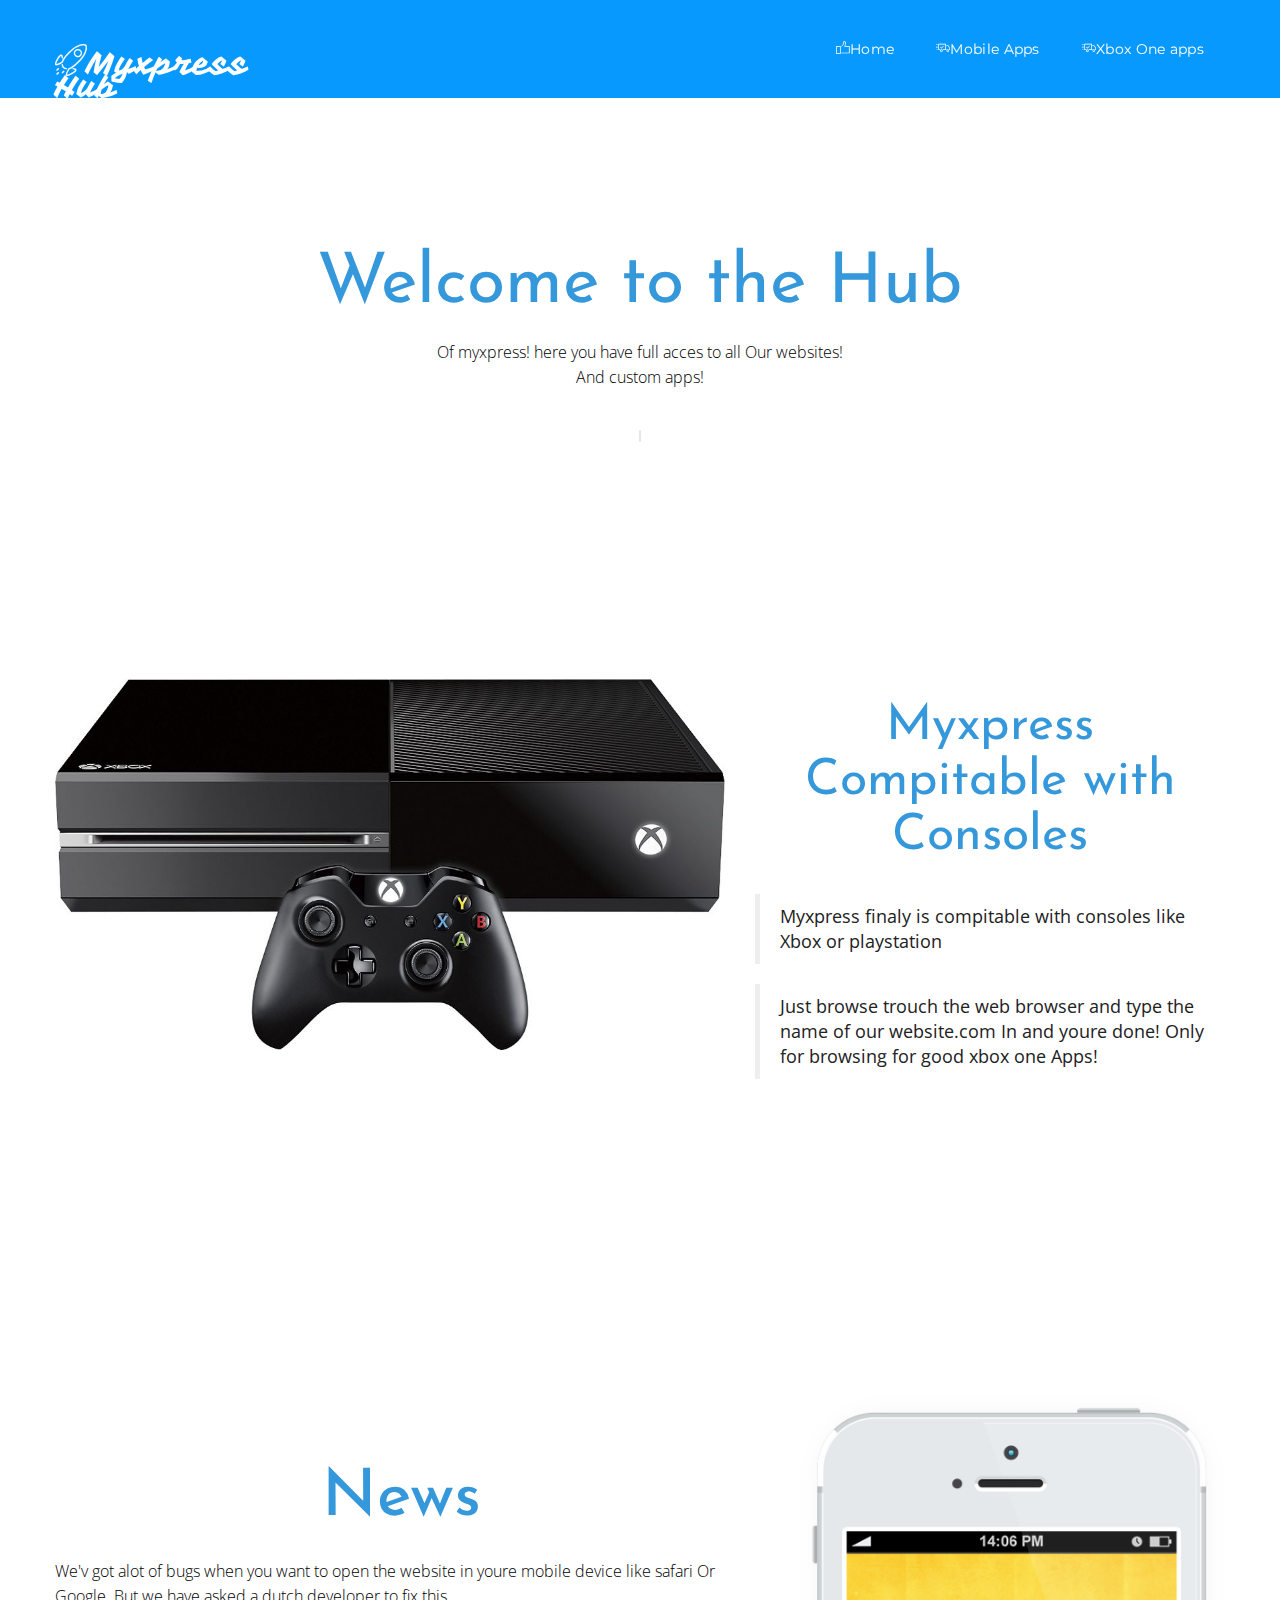
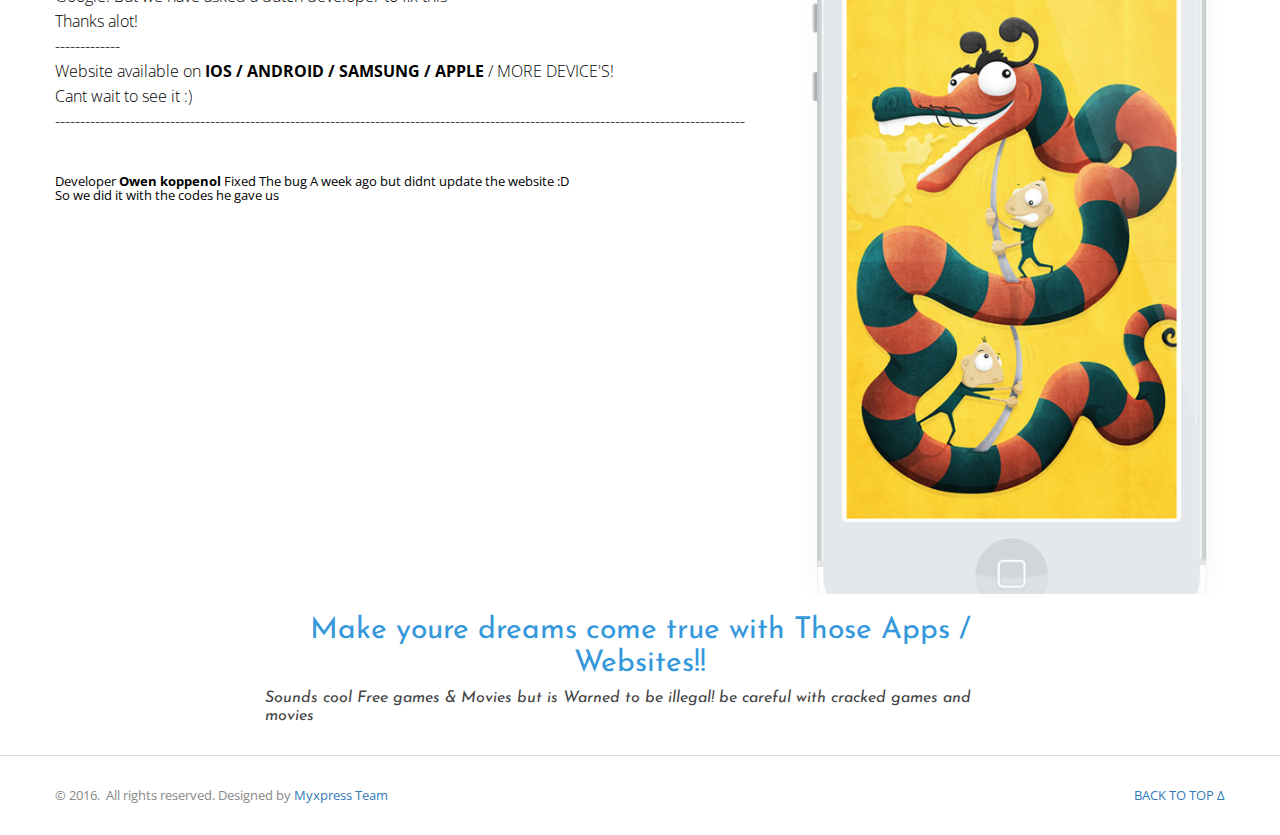
<file: index.html>
<!DOCTYPE html>
<html>
<head>
  <!-- Site made with Mobirise Website Builder v3.10.4, https://mobirise.com -->
  <meta charset="UTF-8">
  <meta http-equiv="X-UA-Compatible" content="IE=edge">
  <meta name="generator" content="Mobirise v3.10.4, mobirise.com">
  <meta name="viewport" content="width=device-width, initial-scale=1">
  <link rel="shortcut icon" href="assets/images/logo.png" type="image/x-icon">
  <meta name="description" content="">
  
  <link rel="stylesheet" href="https://fonts.googleapis.com/css?family=Vampiro+One">
  <link rel="stylesheet" href="https://fonts.googleapis.com/css?family=Open+Sans:400,700,300,800&subset=latin,cyrillic">
  <link rel="stylesheet" href="assets/web/assets/mobirise-icons/mobirise-icons.css">
  <link rel="stylesheet" href="assets/tether/tether.min.css">
  <link rel="stylesheet" href="assets/bootstrap/css/bootstrap.css">
  <link rel="stylesheet" href="assets/font-awesome/css/font-awesome.min.css">
  <link rel="stylesheet" href="assets/sleek/css/style.css">
  <link rel="stylesheet" href="assets/owl-carousel/owl.carousel.css">
  <link rel="stylesheet" href="assets/owl-carousel/owl.transitions.css">
  <link rel="stylesheet" href="assets/owl-carousel/owl.theme.css">
  <link rel="stylesheet" href="assets/mobirise-slider/style.css">
  <link rel="stylesheet" href="assets/mobirise/css/mbr-additional.css" type="text/css">
  
  
  
</head>
<body>
<section class="mbr-navbar mbr-navbar--freeze mbr-navbar--absolute mbr-navbar--sticky mbr-navbar--auto-collapse" id="menu-12">
    <div class="mbr-navbar__section mbr-section">
        <div class="mbr-section__container container">
            <div class="mbr-navbar__container">
                <div class="mbr-navbar__column mbr-navbar__column--s mbr-navbar__brand">
                    <span class="mbr-navbar__brand-link mbr-brand mbr-brand--inline">
                        
                        <span class="mbr-brand__name"><a class="navbar-brand text-success" href=""><span class="mbri-rocket mbr-iconfont mbr-iconfont-btn"></span>Myxpress Hub</a></span> 
                    </span>
                </div>
                <div class="mbr-navbar__hamburger mbr-hamburger"><span class="mbr-hamburger__line"></span></div>
                <div class="mbr-navbar__column mbr-navbar__menu">
                    <nav class="mbr-navbar__menu-box mbr-navbar__menu-box--inline-right">
                        <div class="mbr-navbar__column nav">
                            <ul class="mbr-navbar__items mbr-navbar__items--right float-left mbr-buttons mbr-buttons--freeze mbr-buttons--right btn-decorator mbr-buttons--active mbr-buttons--only-links"><li class="mbr-navbar__item"><a class="mbr-buttons__link btn text-white" href="index.html"><span class="mbri-like mbr-iconfont mbr-iconfont-btn"></span>Home</a></li> <li class="mbr-navbar__item"><a class="mbr-buttons__link btn text-white" href="page1.html"><span class="mbri-delivery mbr-iconfont mbr-iconfont-btn"></span>Mobile Apps</a></li> <li class="mbr-navbar__item"><a class="mbr-buttons__link btn text-white" href="page1.html"><span class="mbri-delivery mbr-iconfont mbr-iconfont-btn"></span>Xbox One apps</a></li> </ul>                            
                            
                        </div>
                    </nav>
                </div>
            </div>
        </div>
    </div>
</section>

<section class="mbr-section--relative mbr-section--fixed-size  mbr-section--bg-adapted intro intro2 mbr-after-navbar" id="header1-1a" style="background-color: rgb(255, 255, 255);">

        
   
        <div class="mbr-section__container mbr-section container">
       
            <div class="row">
                <div class="col-md-12">

                    <div class="row">
                        <div class="col-md-12">
                            <h2 class="mbr-section-title">Welcome to the Hub</h2>
                            <p>Of myxpress! here you have full acces to all Our websites!<br>And custom apps!</p>
                            
                            <div class="dual-btns">
                                    
                            </div> 

                        </div>
                    </div>

                </div>
            </div>

        </div>
    </section>

<section class="mbr-section--relative mbr-section--fixed-size mbr-section--bg-adapted" id="msg-box3-26" style="background-color: rgb(255, 255, 255);">
    
    <div class="mbr-section__container container">
        <div class="wrap-content wrap-content1">
                <div class="container mbr-section__container mbr-section" style="padding-top: 1.5rem; padding-bottom: 1.5rem;">
                    <div class="row">

                        <div class="col-md-7">
                            <div class="mbr-figure mbr-figure--full-width"><img src="assets/images/5596711-sd-1000x554-85.jpg" class="img-responsive mbr-figure--full-width"></div>
                        </div>

                        <div class="col-md-5">
                            <h2 class="mbr-section-title display-4">Myxpress Compitable with Consoles</h2>

                            <p class="lead"></p><blockquote>Myxpress finaly is compitable with consoles like Xbox or playstation&nbsp;</blockquote><blockquote>Just browse trouch the web browser and type the name of our website.com In and youre done! Only for browsing for good xbox one Apps!</blockquote><p></p>

                            <div class="clearfix space20"></div>
                            
                        </div>
                    </div>
                </div>
        </div>  
    </div>
</section>

<section class="mbr-section--relative mbr-section--fixed-size  mbr-section--bg-adapted intro intro3" id="header6-23" style="background-color: rgb(255, 255, 255);">

        

        <div class="mbr-section__container mbr-section container">
            <div class="row">
                <div class="col-md-12">
                    <div class="row">
                        <div class="col-md-8">
                            <h2 class="mbr-section-title">News&nbsp;</h2>
                            <p>We'v got alot of bugs when you want to open the website in youre mobile device like safari Or Google. But we have asked a dutch developer to fix this<br>Thanks alot!<br>-------------<br>Website available on <strong>IOS / ANDROID / SAMSUNG / APPLE</strong> / MORE DEVICE'S!<br>Cant wait to see it :)<br>------------------------------------------------------------------------------------------------------------------------------------------</p>
                            
                            <div><h6>Developer<strong> Owen koppenol</strong> Fixed The bug A week ago but didnt update the website :D<br>
So we did it with the codes he gave us</h6></div>
                        </div>
                        <div class="col-md-4">
                            <div class="mbr-slider mbr-section mbr-section__container carousel slide flexslider" data-ride="carousel" data-keyboard="false" data-wrap="true" data-interval="5000" style="max-height: 800px;">
        						<div class="container boxed-slider" style="width: 100%; padding-top: 0px; padding-bottom: 0px;">
            					<div class="flexslider">
						            <div class="carousel-inner" role="listbox">
						                <div class="mbr-section carousel-item dark center active">
						                <div class="mbr-table-cell">

						                     <img class="img-responsive slides" src="assets/images/1.png">

						                </div>
						                </div><div class="mbr-section carousel-item dark center">
						                <div class="mbr-table-cell">

						                     <img class="img-responsive slides" src="assets/images/2.png">

						                </div>
						                </div>    
						            </div>
            					</div>
        						</div>
							</div>

                        </div>
                    </div>
                </div>
            </div>
        </div>
</section>

<section class="mbr-section" id="content3-1i">
    <div class="mbr-section__container container mbr-section__container--isolated">
        <div class="row">
            <div class="col-sm-8 col-sm-offset-2">
				<h2 class="mbr-section-title title">Make youre dreams come true with Those Apps / Websites!!</h2>
				<h3 class="subtitle">Sounds cool Free games &amp; Movies but is Warned to be illegal! be careful with cracked games and movies</h3>
			</div>	
        </div>
    </div>
</section>

<div class="footer-copy" id="footer1-h" style="background-color: rgb(255, 255, 255);">
         
		<div class="mbr-section__container mbr-section container" style="padding-top: 0rem; padding-bottom: 0rem;">
			<div class="row">
				<div class="col-md-7">
					<p>© 2016. &nbsp;All rights reserved. Designed by <a href="http://myxpress.000webhostapp.com/">Myxpress Team</a></p>
				</div>

				<div class="col-md-5">
					<a class="backtotop page-scroll" href="">Back to top Δ</a>
				</div>
			</div>
		</div>
</div>


  <script src="assets/web/assets/jquery/jquery.min.js"></script>
  <script src="assets/tether/tether.min.js"></script>
  <script src="assets/bootstrap/js/bootstrap.min.js"></script>
  <script src="assets/smooth-scroll/SmoothScroll.js"></script>
  <script src="assets/jquery.coundown/jquery.countdown.min.js"></script>
  <script src="assets/bootstrap-carousel-swipe/bootstrap-carousel-swipe.js"></script>
  <script src="assets/sleek/js/script.js"></script>
  <script src="assets/owl-carousel/owl.carousel.min.js"></script>
  
  
</body>
</html>
</file>
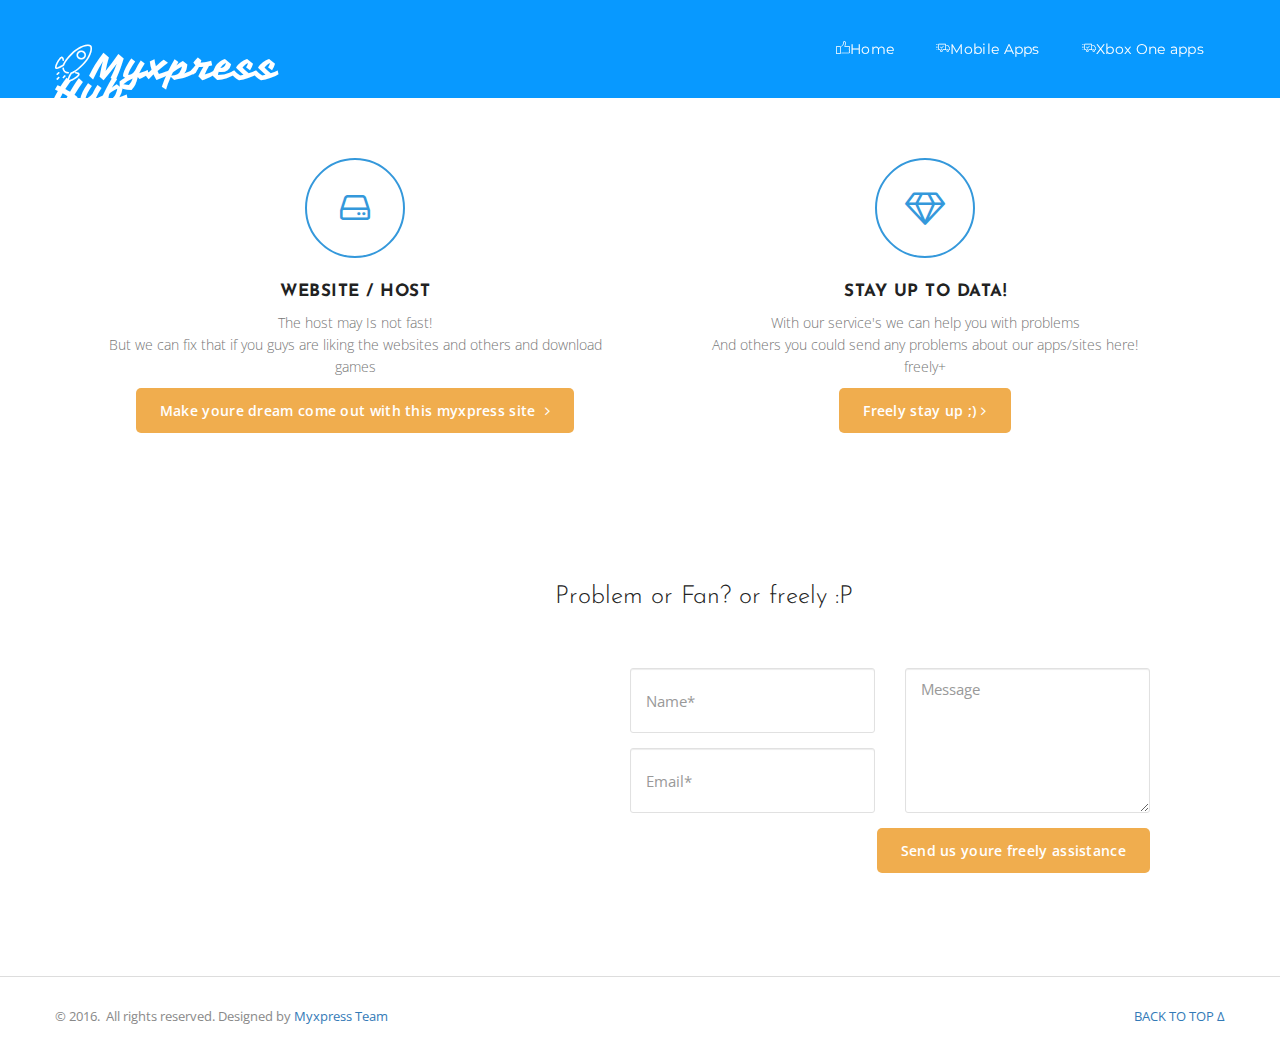
<file: page1.html>
<!DOCTYPE html>
<html>
<head>
  <!-- Site made with Mobirise Website Builder v3.10.4, https://mobirise.com -->
  <meta charset="UTF-8">
  <meta http-equiv="X-UA-Compatible" content="IE=edge">
  <meta name="generator" content="Mobirise v3.10.4, mobirise.com">
  <meta name="viewport" content="width=device-width, initial-scale=1">
  <link rel="shortcut icon" href="assets/images/logo.png" type="image/x-icon">
  <meta name="description" content="">
  
  <link rel="stylesheet" href="https://fonts.googleapis.com/css?family=Vampiro+One">
  <link rel="stylesheet" href="https://fonts.googleapis.com/css?family=Open+Sans:400,700,300,800&subset=latin,cyrillic">
  <link rel="stylesheet" href="assets/web/assets/mobirise-icons/mobirise-icons.css">
  <link rel="stylesheet" href="assets/tether/tether.min.css">
  <link rel="stylesheet" href="assets/bootstrap/css/bootstrap.css">
  <link rel="stylesheet" href="assets/font-awesome/css/font-awesome.min.css">
  <link rel="stylesheet" href="assets/sleek/css/style.css">
  <link rel="stylesheet" href="assets/owl-carousel/owl.carousel.css">
  <link rel="stylesheet" href="assets/owl-carousel/owl.transitions.css">
  <link rel="stylesheet" href="assets/owl-carousel/owl.theme.css">
  <link rel="stylesheet" href="assets/mobirise/css/mbr-additional.css" type="text/css">
  
  
  
</head>
<body>
<section class="mbr-navbar mbr-navbar--freeze mbr-navbar--absolute mbr-navbar--sticky mbr-navbar--auto-collapse" id="menu-1k">
    <div class="mbr-navbar__section mbr-section">
        <div class="mbr-section__container container">
            <div class="mbr-navbar__container">
                <div class="mbr-navbar__column mbr-navbar__column--s mbr-navbar__brand">
                    <span class="mbr-navbar__brand-link mbr-brand mbr-brand--inline">
                        
                        <span class="mbr-brand__name"><a class="navbar-brand text-success" href=""><span class="mbri-rocket mbr-iconfont mbr-iconfont-btn"></span>Myxpress Hub</a></span> 
                    </span>
                </div>
                <div class="mbr-navbar__hamburger mbr-hamburger"><span class="mbr-hamburger__line"></span></div>
                <div class="mbr-navbar__column mbr-navbar__menu">
                    <nav class="mbr-navbar__menu-box mbr-navbar__menu-box--inline-right">
                        <div class="mbr-navbar__column nav">
                            <ul class="mbr-navbar__items mbr-navbar__items--right float-left mbr-buttons mbr-buttons--freeze mbr-buttons--right btn-decorator mbr-buttons--active mbr-buttons--only-links"><li class="mbr-navbar__item"><a class="mbr-buttons__link btn text-white" href="index.html"><span class="mbri-like mbr-iconfont mbr-iconfont-btn"></span>Home</a></li> <li class="mbr-navbar__item"><a class="mbr-buttons__link btn text-white" href="page1.html"><span class="mbri-delivery mbr-iconfont mbr-iconfont-btn"></span>Mobile Apps</a></li> <li class="mbr-navbar__item"><a class="mbr-buttons__link btn text-white" href="page1.html"><span class="mbri-delivery mbr-iconfont mbr-iconfont-btn"></span>Xbox One apps</a></li> </ul>                            
                            
                        </div>
                    </nav>
                </div>
            </div>
        </div>
    </div>
</section>

<section id="content1-1m" class="mbr-section mbr-section--relative mbr-section--fixed-size mbr-after-navbar" style="background-color: rgb(255, 255, 255); padding-top: 6rem; padding-bottom: 6rem;">

         

		    <div class="container mbr-section__container--std-top-padding">

			 <div class="col-sm-6 service-content sc1 col-md-6">
                	<div class="mbr-section__container--center mbr-section__container--middle">
          			<span icon-color="#3498DB"><i class="mbr-iconfont-btn fa fa-hdd-o"></i></span></div>
          			<div class="mbr-section__container mbr-section__container--middle">
                    <div class="mbr-header mbr-header--reduce mbr-header--center mbr-header--wysiwyg">
                        <h4 data-app-placehsolder="Type Title">Website / Host</h4>
                        <p>The host may Is not fast!<br>But we can fix that if you guys are liking the websites and others and download games</p>
	                    <div class="mbr-section__container mbr-section__container--last">
	                    <div class="mbr-buttons mbr-buttons--center"><a href="https://myxpress.000webhostapp.com/" class="mbr-buttons__btn btn btn-wrap btn-xs-lg btn-warning" target="_blank">Make youre dream come out with this myxpress site&nbsp;<i class="fa fa-angle-right"></i></a></div>
	               		</div>
                    </div>
                	</div>
				</div>


				<div class="col-sm-6 service-content sc1 col-md-6">
                	<div class="mbr-section__container mbr-section__container--center mbr-section__container--middle">
          			<span><i class="fa fa-diamond"></i></span></div>
          			<div class="mbr-section__container mbr-section__container--middle">
                    <div class="mbr-header mbr-header--reduce mbr-header--center mbr-header--wysiwyg">
                        <h4>stay up to data!</h4>
                        <p>With our service's we can help you with problems<br>And others you could send any problems about our apps/sites here!<br>freely+</p>
	                    <div class="mbr-section__container mbr-section__container--last">
	                    <div class="mbr-buttons mbr-buttons--center"><a href="page1.html" class="mbr-buttons__btn btn btn-wrap btn-xs-lg btn-warning">Freely stay up ;)<i class="fa fa-angle-right"></i></a></div>
	               		</div>
                    </div>
                	</div>
				</div>


				
			</div>
		
   </section>

<section id="form1-1o" class="mbr-section mbr-section-small footer" style="background-color: rgb(255, 255, 255); padding-top: 4.5rem; padding-bottom: 4.5rem;">
         
        <div class="mbr-section__container mbr-section container" style="padding-top: 4.5rem; padding-bottom: 4.5rem;">
            <div class="row">

                <!-- Contact Info -->
                <div class="col-md-5" id="contact-info">
                    <h5></h5>
                    <div><ul class="contact-info"></ul></div>        
                    
                    
                </div>

                <!-- Contact Form -->
                <div class="col-md-7">
                    <h5>Problem or Fan? or freely :P</h5>
                    <div class="intro-newsletter2 form-fix" data-form-type="formoid">
                    <div data-form-alert="true">
                        <div class="hide" data-form-alert-success="true">Thanks for filling our form!</div>
                    </div>
                    <form id="contactForm" class="mbr-form" action="https://mobirise.com/" method="post" data-form-title="UNTITLED FORM">
                        <div class="row">
                            <div class="col-md-6">
                                <input type="hidden" value="cuPpQkeZ880isiyfRabs8tAMDJIEQZMyAVAoC8d5PLa7x7s61GNhe7WK7+OKYT6iLrqAr77IDzQGTt9EHbB6YVBNNqpQU2EuoMLHc7uUASAGfE+HmQhN8E8+XTqBPYg+" data-form-email="true">
                                <div class="form-group">
                                    <input name="name" type="text" placeholder="Name*" required="required" class="form-control" data-form-field="Name">
                                </div>
                                <div class="form-group">
                                    <input type="email" class="form-control" name="email" placeholder="Email*" required="required" data-form-field="Email">
                                </div>    
                                
                            </div>
                            <div class="col-md-6">
                                <textarea rows="7" class="form-control" name="message" placeholder="Message" data-form-field="Message"></textarea>
                            </div>
                        </div>
                        <div class="row">
                            <div class="col-md-6">
                                
                            </div>
                            <div class="col-md-6">
                                   <div><button type="submit" class="mbr-buttons__btn btn btn-right btn-warning">Send us youre freely assistance</button></div>
                            </div>
                        </div>
                    </form>
                    </div>
                 
                </div>
            </div>
        </div>
    </section>

<div class="footer-copy" id="footer1-1j" style="background-color: rgb(255, 255, 255);">
         
		<div class="mbr-section__container mbr-section container" style="padding-top: 0rem; padding-bottom: 0rem;">
			<div class="row">
				<div class="col-md-7">
					<p>© 2016. &nbsp;All rights reserved. Designed by <a href="http://myxpress.000webhostapp.com/">Myxpress Team</a></p>
				</div>

				<div class="col-md-5">
					<a class="backtotop page-scroll" href="">Back to top Δ</a>
				</div>
			</div>
		</div>
</div>


  <script src="assets/web/assets/jquery/jquery.min.js"></script>
  <script src="assets/tether/tether.min.js"></script>
  <script src="assets/bootstrap/js/bootstrap.min.js"></script>
  <script src="assets/smooth-scroll/SmoothScroll.js"></script>
  <script src="assets/jquery.coundown/jquery.countdown.min.js"></script>
  <script src="assets/sleek/js/script.js"></script>
  <script src="assets/owl-carousel/owl.carousel.min.js"></script>
  <script src="assets/formoid/formoid.min.js"></script>
  
  
</body>
</html>
</file>
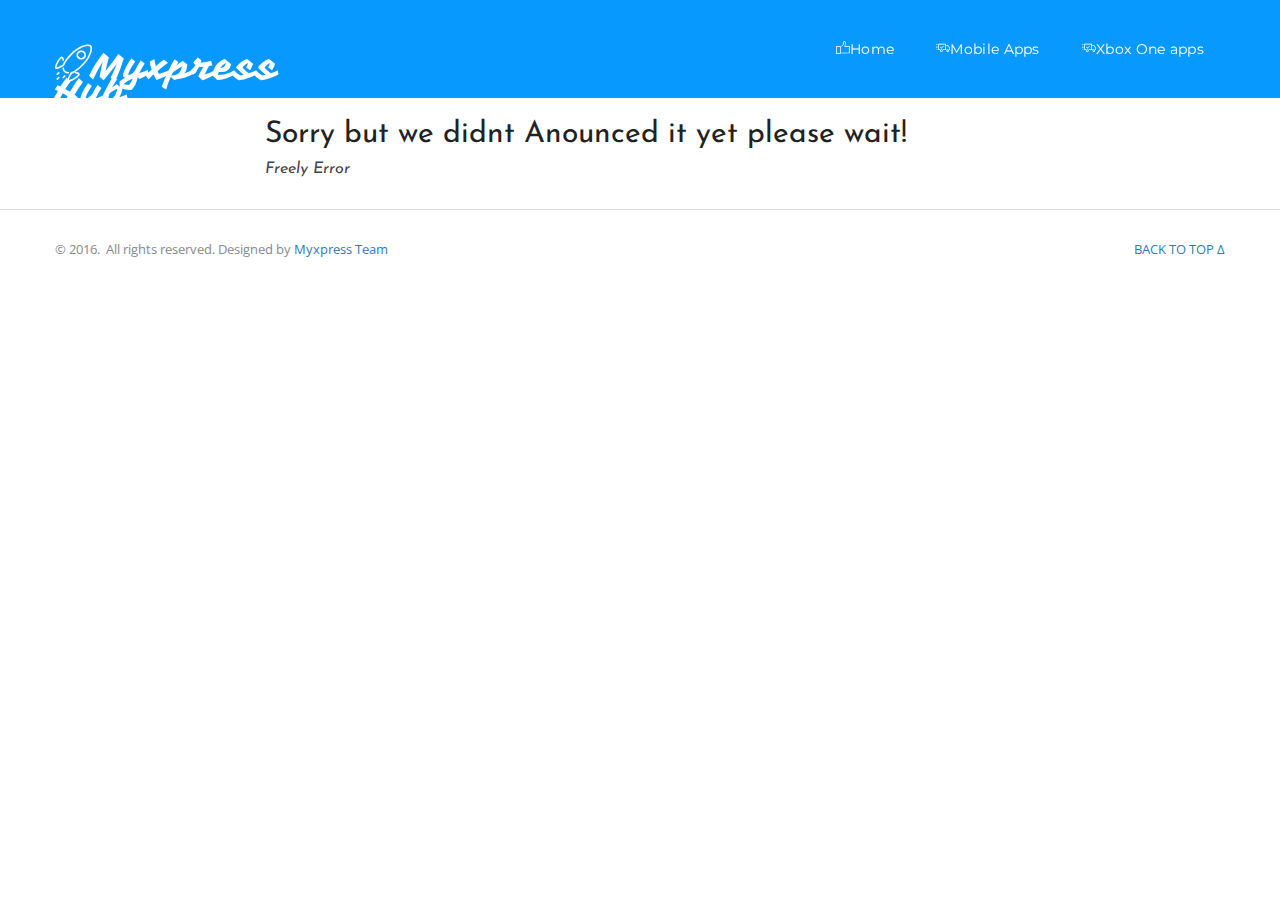
<file: page2.html>
<!DOCTYPE html>
<html>
<head>
  <!-- Site made with Mobirise Website Builder v3.10.4, https://mobirise.com -->
  <meta charset="UTF-8">
  <meta http-equiv="X-UA-Compatible" content="IE=edge">
  <meta name="generator" content="Mobirise v3.10.4, mobirise.com">
  <meta name="viewport" content="width=device-width, initial-scale=1">
  <link rel="shortcut icon" href="assets/images/logo.png" type="image/x-icon">
  <meta name="description" content="">
  
  <link rel="stylesheet" href="https://fonts.googleapis.com/css?family=Vampiro+One">
  <link rel="stylesheet" href="https://fonts.googleapis.com/css?family=Open+Sans:400,700,300,800&subset=latin,cyrillic">
  <link rel="stylesheet" href="assets/web/assets/mobirise-icons/mobirise-icons.css">
  <link rel="stylesheet" href="assets/tether/tether.min.css">
  <link rel="stylesheet" href="assets/bootstrap/css/bootstrap.css">
  <link rel="stylesheet" href="assets/font-awesome/css/font-awesome.min.css">
  <link rel="stylesheet" href="assets/sleek/css/style.css">
  <link rel="stylesheet" href="assets/owl-carousel/owl.carousel.css">
  <link rel="stylesheet" href="assets/owl-carousel/owl.transitions.css">
  <link rel="stylesheet" href="assets/owl-carousel/owl.theme.css">
  <link rel="stylesheet" href="assets/mobirise/css/mbr-additional.css" type="text/css">
  
  
  
</head>
<body>
<section class="mbr-navbar mbr-navbar--freeze mbr-navbar--absolute mbr-navbar--sticky mbr-navbar--auto-collapse" id="menu-1q">
    <div class="mbr-navbar__section mbr-section">
        <div class="mbr-section__container container">
            <div class="mbr-navbar__container">
                <div class="mbr-navbar__column mbr-navbar__column--s mbr-navbar__brand">
                    <span class="mbr-navbar__brand-link mbr-brand mbr-brand--inline">
                        
                        <span class="mbr-brand__name"><a class="navbar-brand text-success" href=""><span class="mbri-rocket mbr-iconfont mbr-iconfont-btn"></span>Myxpress Hub</a></span> 
                    </span>
                </div>
                <div class="mbr-navbar__hamburger mbr-hamburger"><span class="mbr-hamburger__line"></span></div>
                <div class="mbr-navbar__column mbr-navbar__menu">
                    <nav class="mbr-navbar__menu-box mbr-navbar__menu-box--inline-right">
                        <div class="mbr-navbar__column nav">
                            <ul class="mbr-navbar__items mbr-navbar__items--right float-left mbr-buttons mbr-buttons--freeze mbr-buttons--right btn-decorator mbr-buttons--active mbr-buttons--only-links"><li class="mbr-navbar__item"><a class="mbr-buttons__link btn text-white" href="index.html"><span class="mbri-like mbr-iconfont mbr-iconfont-btn"></span>Home</a></li> <li class="mbr-navbar__item"><a class="mbr-buttons__link btn text-white" href="page1.html"><span class="mbri-delivery mbr-iconfont mbr-iconfont-btn"></span>Mobile Apps</a></li> <li class="mbr-navbar__item"><a class="mbr-buttons__link btn text-white" href="page1.html"><span class="mbri-delivery mbr-iconfont mbr-iconfont-btn"></span>Xbox One apps</a></li> </ul>                            
                            
                        </div>
                    </nav>
                </div>
            </div>
        </div>
    </div>
</section>

<section class="mbr-section mbr-after-navbar" id="content3-1s">
    <div class="mbr-section__container container mbr-section__container--isolated">
        <div class="row">
            <div class="col-sm-8 col-sm-offset-2">
				<h2 class="mbr-section-title title">Sorry but we didnt Anounced it yet please wait!</h2>
				<h3 class="subtitle">Freely Error</h3>
			</div>	
        </div>
    </div>
</section>

<div class="footer-copy" id="footer1-1p" style="background-color: rgb(255, 255, 255);">
         
		<div class="mbr-section__container mbr-section container" style="padding-top: 0rem; padding-bottom: 0rem;">
			<div class="row">
				<div class="col-md-7">
					<p>© 2016. &nbsp;All rights reserved. Designed by <a href="http://myxpress.000webhostapp.com/">Myxpress Team</a></p>
				</div>

				<div class="col-md-5">
					<a class="backtotop page-scroll" href="">Back to top Δ</a>
				</div>
			</div>
		</div>
</div>


  <script src="assets/web/assets/jquery/jquery.min.js"></script>
  <script src="assets/tether/tether.min.js"></script>
  <script src="assets/bootstrap/js/bootstrap.min.js"></script>
  <script src="assets/smooth-scroll/SmoothScroll.js"></script>
  <script src="assets/jquery.coundown/jquery.countdown.min.js"></script>
  <script src="assets/sleek/js/script.js"></script>
  <script src="assets/owl-carousel/owl.carousel.min.js"></script>
  
  
</body>
</html>
</file>
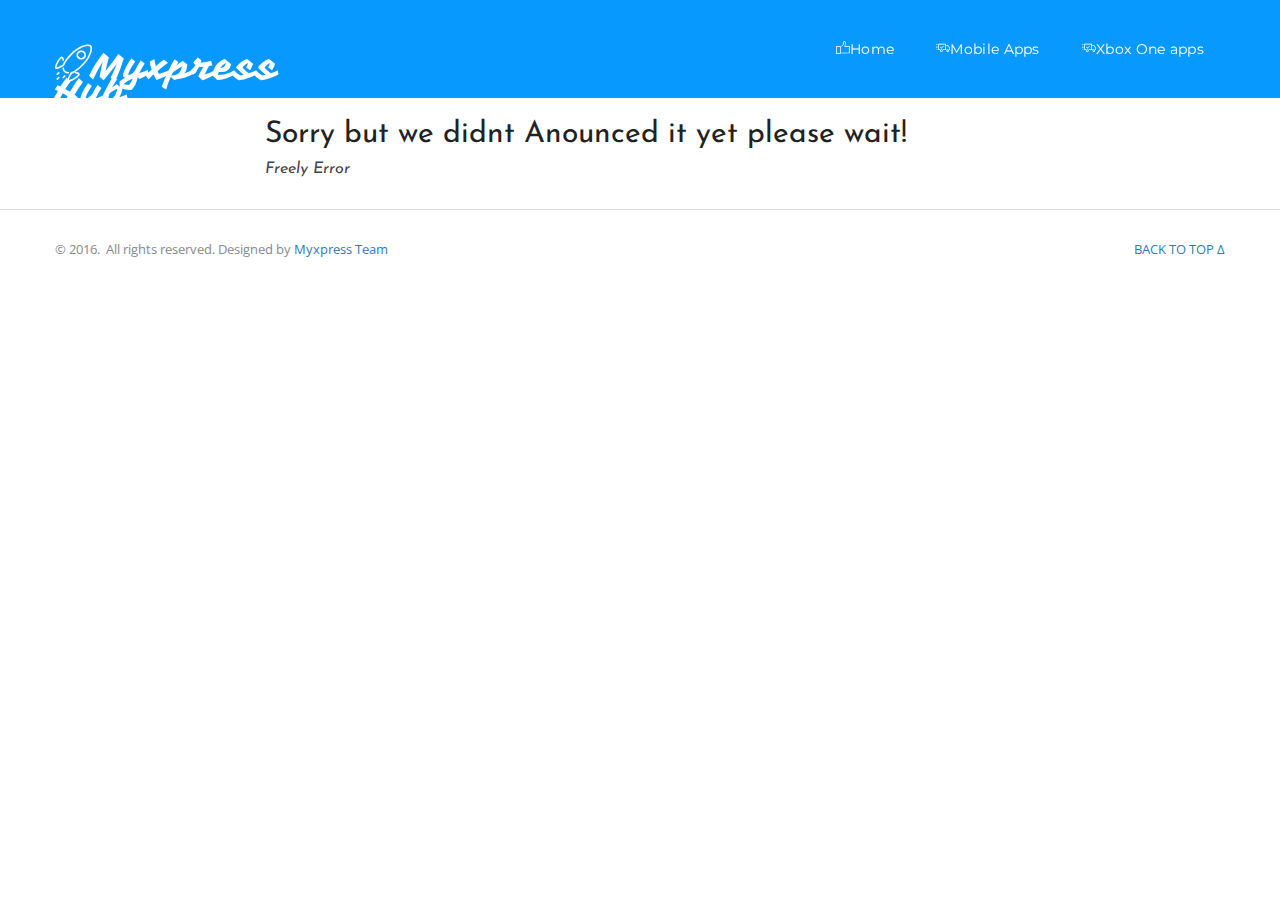
<file: page3.html>
<!DOCTYPE html>
<html>
<head>
  <!-- Site made with Mobirise Website Builder v3.10.4, https://mobirise.com -->
  <meta charset="UTF-8">
  <meta http-equiv="X-UA-Compatible" content="IE=edge">
  <meta name="generator" content="Mobirise v3.10.4, mobirise.com">
  <meta name="viewport" content="width=device-width, initial-scale=1">
  <link rel="shortcut icon" href="assets/images/logo.png" type="image/x-icon">
  <meta name="description" content="">
  
  <link rel="stylesheet" href="https://fonts.googleapis.com/css?family=Vampiro+One">
  <link rel="stylesheet" href="https://fonts.googleapis.com/css?family=Open+Sans:400,700,300,800&subset=latin,cyrillic">
  <link rel="stylesheet" href="assets/web/assets/mobirise-icons/mobirise-icons.css">
  <link rel="stylesheet" href="assets/tether/tether.min.css">
  <link rel="stylesheet" href="assets/bootstrap/css/bootstrap.css">
  <link rel="stylesheet" href="assets/font-awesome/css/font-awesome.min.css">
  <link rel="stylesheet" href="assets/sleek/css/style.css">
  <link rel="stylesheet" href="assets/owl-carousel/owl.carousel.css">
  <link rel="stylesheet" href="assets/owl-carousel/owl.transitions.css">
  <link rel="stylesheet" href="assets/owl-carousel/owl.theme.css">
  <link rel="stylesheet" href="assets/mobirise/css/mbr-additional.css" type="text/css">
  
  
  
</head>
<body>
<section class="mbr-navbar mbr-navbar--freeze mbr-navbar--absolute mbr-navbar--sticky mbr-navbar--auto-collapse" id="menu-1u">
    <div class="mbr-navbar__section mbr-section">
        <div class="mbr-section__container container">
            <div class="mbr-navbar__container">
                <div class="mbr-navbar__column mbr-navbar__column--s mbr-navbar__brand">
                    <span class="mbr-navbar__brand-link mbr-brand mbr-brand--inline">
                        
                        <span class="mbr-brand__name"><a class="navbar-brand text-success" href=""><span class="mbri-rocket mbr-iconfont mbr-iconfont-btn"></span>Myxpress Hub</a></span> 
                    </span>
                </div>
                <div class="mbr-navbar__hamburger mbr-hamburger"><span class="mbr-hamburger__line"></span></div>
                <div class="mbr-navbar__column mbr-navbar__menu">
                    <nav class="mbr-navbar__menu-box mbr-navbar__menu-box--inline-right">
                        <div class="mbr-navbar__column nav">
                            <ul class="mbr-navbar__items mbr-navbar__items--right float-left mbr-buttons mbr-buttons--freeze mbr-buttons--right btn-decorator mbr-buttons--active mbr-buttons--only-links"><li class="mbr-navbar__item"><a class="mbr-buttons__link btn text-white" href="index.html"><span class="mbri-like mbr-iconfont mbr-iconfont-btn"></span>Home</a></li> <li class="mbr-navbar__item"><a class="mbr-buttons__link btn text-white" href="page1.html"><span class="mbri-delivery mbr-iconfont mbr-iconfont-btn"></span>Mobile Apps</a></li> <li class="mbr-navbar__item"><a class="mbr-buttons__link btn text-white" href="page1.html"><span class="mbri-delivery mbr-iconfont mbr-iconfont-btn"></span>Xbox One apps</a></li> </ul>                            
                            
                        </div>
                    </nav>
                </div>
            </div>
        </div>
    </div>
</section>

<section class="mbr-section mbr-after-navbar" id="content3-1v">
    <div class="mbr-section__container container mbr-section__container--isolated">
        <div class="row">
            <div class="col-sm-8 col-sm-offset-2">
				<h2 class="mbr-section-title title">Sorry but we didnt Anounced it yet please wait!</h2>
				<h3 class="subtitle">Freely Error</h3>
			</div>	
        </div>
    </div>
</section>

<div class="footer-copy" id="footer1-1t" style="background-color: rgb(255, 255, 255);">
         
		<div class="mbr-section__container mbr-section container" style="padding-top: 0rem; padding-bottom: 0rem;">
			<div class="row">
				<div class="col-md-7">
					<p>© 2016. &nbsp;All rights reserved. Designed by <a href="http://myxpress.000webhostapp.com/">Myxpress Team</a></p>
				</div>

				<div class="col-md-5">
					<a class="backtotop page-scroll" href="">Back to top Δ</a>
				</div>
			</div>
		</div>
</div>


  <script src="assets/web/assets/jquery/jquery.min.js"></script>
  <script src="assets/tether/tether.min.js"></script>
  <script src="assets/bootstrap/js/bootstrap.min.js"></script>
  <script src="assets/smooth-scroll/SmoothScroll.js"></script>
  <script src="assets/jquery.coundown/jquery.countdown.min.js"></script>
  <script src="assets/sleek/js/script.js"></script>
  <script src="assets/owl-carousel/owl.carousel.min.js"></script>
  
  
</body>
</html>
</file>
<file: assets/web/assets/mobirise-icons/mobirise-icons.css>
@font-face {
  font-family: 'MobiriseIcons';
  src:  url('mobirise-icons.eot?spat4u');
  src:  url('mobirise-icons.eot?spat4u#iefix') format('embedded-opentype'),
    url('mobirise-icons.ttf?spat4u') format('truetype'),
    url('mobirise-icons.woff?spat4u') format('woff'),
    url('mobirise-icons.svg?spat4u#MobiriseIcons') format('svg');
  font-weight: normal;
  font-style: normal;
}

[class^="mbri-"], [class*=" mbri-"] {
  /* use !important to prevent issues with browser extensions that change fonts */
  font-family: MobiriseIcons !important;
  speak: none;
  font-style: normal;
  font-weight: normal;
  font-variant: normal;
  text-transform: none;
  line-height: 1;

  /* Better Font Rendering =========== */
  -webkit-font-smoothing: antialiased;
  -moz-osx-font-smoothing: grayscale;
}

.mbri-alert:before {
  content: "\e900";
}
.mbri-android:before {
  content: "\e901";
}
.mbri-apple:before {
  content: "\e902";
}
.mbri-arrow-next:before {
  content: "\e903";
}
.mbri-arrow-prev:before {
  content: "\e904";
}
.mbri-bookmark:before {
  content: "\e905";
}
.mbri-bootstrap:before {
  content: "\e906";
}
.mbri-briefcase:before {
  content: "\e907";
}
.mbri-browse:before {
  content: "\e908";
}
.mbri-calendar:before {
  content: "\e909";
}
.mbri-camera:before {
  content: "\e90a";
}
.mbri-cart-add:before {
  content: "\e90b";
}
.mbri-cart-full:before {
  content: "\e90c";
}
.mbri-cash:before {
  content: "\e90d";
}
.mbri-change-style:before {
  content: "\e90e";
}
.mbri-chat:before {
  content: "\e90f";
}
.mbri-clock:before {
  content: "\e910";
}
.mbri-close:before {
  content: "\e911";
}
.mbri-cloud:before {
  content: "\e912";
}
.mbri-code:before {
  content: "\e913";
}
.mbri-contact-form:before {
  content: "\e914";
}
.mbri-credit-card:before {
  content: "\e915";
}
.mbri-cursor-click:before {
  content: "\e916";
}
.mbri-cust-feedback:before {
  content: "\e917";
}
.mbri-database:before {
  content: "\e918";
}
.mbri-delivery:before {
  content: "\e919";
}
.mbri-desctop:before {
  content: "\e91a";
}
.mbri-devices:before {
  content: "\e91b";
}
.mbri-down:before {
  content: "\e91c";
}
.mbri-download:before {
  content: "\e91d";
}
.mbri-drag-n-drop:before {
  content: "\e91e";
}
.mbri-edit:before {
  content: "\e91f";
}
.mbri-edit2:before {
  content: "\e920";
}
.mbri-error:before {
  content: "\e921";
}
.mbri-extension:before {
  content: "\e922";
}
.mbri-features:before {
  content: "\e923";
}
.mbri-file:before {
  content: "\e924";
}
.mbri-flag:before {
  content: "\e925";
}
.mbri-folder:before {
  content: "\e926";
}
.mbri-gift:before {
  content: "\e927";
}
.mbri-globe-2:before {
  content: "\e928";
}
.mbri-globe:before {
  content: "\e929";
}
.mbri-growing-chart:before {
  content: "\e92a";
}
.mbri-hearth:before {
  content: "\e92b";
}
.mbri-help:before {
  content: "\e92c";
}
.mbri-home:before {
  content: "\e92d";
}
.mbri-hot-cup:before {
  content: "\e92e";
}
.mbri-idea:before {
  content: "\e92f";
}
.mbri-image-gallery:before {
  content: "\e930";
}
.mbri-image-slider:before {
  content: "\e931";
}
.mbri-info:before {
  content: "\e932";
}
.mbri-key:before {
  content: "\e933";
}
.mbri-laptop:before {
  content: "\e934";
}
.mbri-layers:before {
  content: "\e935";
}
.mbri-left:before {
  content: "\e936";
}
.mbri-letter:before {
  content: "\e937";
}
.mbri-like:before {
  content: "\e938";
}
.mbri-link:before {
  content: "\e939";
}
.mbri-lock:before {
  content: "\e93a";
}
.mbri-login:before {
  content: "\e93b";
}
.mbri-logout:before {
  content: "\e93c";
}
.mbri-magic-stick:before {
  content: "\e93d";
}
.mbri-map-pin:before {
  content: "\e93e";
}
.mbri-menu:before {
  content: "\e93f";
}
.mbri-mobile:before {
  content: "\e940";
}
.mbri-mobile2:before {
  content: "\e941";
}
.mbri-mobirise:before {
  content: "\e942";
}
.mbri-music:before {
  content: "\e943";
}
.mbri-new-file:before {
  content: "\e944";
}
.mbri-opened-folder:before {
  content: "\e945";
}
.mbri-pages:before {
  content: "\e946";
}
.mbri-paper-plane:before {
  content: "\e947";
}
.mbri-paperclip:before {
  content: "\e948";
}
.mbri-photo:before {
  content: "\e949";
}
.mbri-photos:before {
  content: "\e94a";
}
.mbri-pin:before {
  content: "\e94b";
}
.mbri-play:before {
  content: "\e94c";
}
.mbri-plus:before {
  content: "\e94d";
}
.mbri-preview:before {
  content: "\e94e";
}
.mbri-print:before {
  content: "\e94f";
}
.mbri-protect:before {
  content: "\e950";
}
.mbri-question:before {
  content: "\e951";
}
.mbri-quote:before {
  content: "\e952";
}
.mbri-refresh:before {
  content: "\e953";
}
.mbri-responsive:before {
  content: "\e954";
}
.mbri-right:before {
  content: "\e955";
}
.mbri-rocket:before {
  content: "\e956";
}
.mbri-sad-face:before {
  content: "\e957";
}
.mbri-sale:before {
  content: "\e958";
}
.mbri-save:before {
  content: "\e959";
}
.mbri-search:before {
  content: "\e95a";
}
.mbri-setting:before {
  content: "\e95b";
}
.mbri-setting2:before {
  content: "\e95c";
}
.mbri-setting3:before {
  content: "\e95d";
}
.mbri-share:before {
  content: "\e95e";
}
.mbri-shoping-bag:before {
  content: "\e95f";
}
.mbri-shoping-basket:before {
  content: "\e960";
}
.mbri-shoping-cart:before {
  content: "\e961";
}
.mbri-sites:before {
  content: "\e962";
}
.mbri-smile-face:before {
  content: "\e963";
}
.mbri-speed:before {
  content: "\e964";
}
.mbri-star:before {
  content: "\e965";
}
.mbri-success:before {
  content: "\e966";
}
.mbri-sun:before {
  content: "\e967";
}
.mbri-tablet:before {
  content: "\e968";
}
.mbri-target:before {
  content: "\e969";
}
.mbri-timer:before {
  content: "\e96a";
}
.mbri-to-ftp:before {
  content: "\e96b";
}
.mbri-to-local-drive:before {
  content: "\e96c";
}
.mbri-touch-swipe:before {
  content: "\e96d";
}
.mbri-touch:before {
  content: "\e96e";
}
.mbri-trash:before {
  content: "\e96f";
}
.mbri-unlock:before {
  content: "\e970";
}
.mbri-up:before {
  content: "\e971";
}
.mbri-upload:before {
  content: "\e972";
}
.mbri-user:before {
  content: "\e973";
}
.mbri-user2:before {
  content: "\e974";
}
.mbri-users:before {
  content: "\e975";
}
.mbri-video-play:before {
  content: "\e976";
}
.mbri-video:before {
  content: "\e977";
}
.mbri-watch:before {
  content: "\e978";
}
.mbri-website-theme:before {
  content: "\e979";
}
.mbri-wifi:before {
  content: "\e97a";
}
.mbri-windows:before {
  content: "\e97b";
}
</file>
<file: assets/mobirise-slider/style.css>
/*-------

   Slider

-------*/
.mbr-slider .carousel-inner > .active,
.mbr-slider .carousel-inner > .next,
.mbr-slider .carousel-inner > .prev {
	display: table;
}
.mbr-slider .carousel-control {
    background-image: none;
    width: 54px;
    height: 54px;
    top: 50%;
    margin-top: -27px;
    line-height: 54px;
    border: 2px solid #fff;
    opacity: 1;
    text-shadow: none;
    z-index: 5;
    -webkit-transition: all 0.2s ease-in-out 0s;
    -o-transition: all 0.2s ease-in-out 0s;
    transition: all 0.2s ease-in-out 0s;
}
.mbr-slider .carousel-control.left {
	margin-left: 20px;
}
.mbr-slider .carousel-control.right {
	margin-right: 20px;
}
.mbr-slider .carousel-control:hover {
	background: #fff;
	color: #000;
}
.mbr-slider .carousel-indicators {
    bottom: 20px;
}
.mbr-slider .carousel-indicators li,
.mbr-slider .carousel-indicators .active {
    width: 15px;
    height: 15px;
    margin: 3px;
    border: 2px solid #ffffff;
}

@media (max-width: 767px) {
    .mbr-slider .carousel-control {
        top: auto;
        bottom: 20px;
    }
}
.mbr-slider .mbr-overlay {
    z-index: 0;
    opacity:0.5;
}
/* boxed model */
.mbr-slider > .boxed-slider {
    position: relative;
    padding: 93px 0;
}
.mbr-slider > .boxed-slider > div{
    position: relative;

}
.mbr-slider > .container .carousel-indicators {
    margin-bottom: 3px;
}
@media (max-width: 767px) {
    .mbr-slider > .container .carousel-control {
        margin-bottom: 0px;
    }
}
.mbr-slider > .container img {
    width: 100%;
}
.mbr-slider > .container img + .row {
    position: absolute;
    top: 50%;
    left: 0;
    right: 0;
    margin-left: 0;
    margin-right: 0;
    -webkit-transform: translateY(-50%);
    -moz-transform: translateY(-50%);
    transform: translateY(-50%);
}
.mbr-slider .mbr-section {
    padding-left: 0;
    padding-right: 0;
}

/* article layout */
.mbr-slider .article-slider > div {
    padding-left: 0;
    padding-right: 0;
}
.mbr-slider > .container.article-slider .carousel-indicators {
    margin-bottom: 0;

}
</file>
<file: assets/mobirise/css/mbr-additional.css>
@import url(https://fonts.googleapis.com/css?family=Montserrat:400,700);

#menu-12 .mbr-brand__name {
  font-size: 16px;
}
#menu-12.mbr-navbar--stuck .mbr-navbar__section {
  background: #0899ff;
}
#menu-12.mbr-navbar--auto-collapse.mbr-navbar--open .mbr-navbar__menu {
  background: #0899ff;
}
#menu-12 .mbr-navbar__section {
  background: #0899ff;
}
#menu-12 .mbr-navbar__hamburger {
  color: #ffffff;
}
#menu-12 .mbr-navbar__items a {
  font-family: 'Montserrat', sans-serif;
  font-size: 14px;
}
#menu-12 .mbr-brand__name a {
  font-size: 32px;
}
#header1-1a H2 {
  color: #3498db;
}
#header1-1a P {
  color: #000000;
}
#msg-box3-26 .mbr-section-title {
  color: #3498db;
  text-align: center;
}
#header6-23 H2 {
  color: #3498db;
  text-align: center;
}
#header6-23 P {
  color: #000000;
}
#header6-23 H6 {
  color: #000000;
}
#content3-1i H2 {
  color: #3498db;
  text-align: center;
}

#menu-1k .mbr-brand__name {
  font-size: 16px;
}
#menu-1k.mbr-navbar--stuck .mbr-navbar__section {
  background: #0899ff;
}
#menu-1k.mbr-navbar--auto-collapse.mbr-navbar--open .mbr-navbar__menu {
  background: #0899ff;
}
#menu-1k .mbr-navbar__section {
  background: #0899ff;
}
#menu-1k .mbr-navbar__hamburger {
  color: #ffffff;
}
#menu-1k .mbr-navbar__items a {
  font-family: 'Montserrat', sans-serif;
  font-size: 14px;
}
#content1-1m .service-content span {
  color: #3498DB;
  border: 2px solid #3498DB;
}
#content1-1m .service-content:hover span {
  background-color: #3498DB;
  border: 2px solid #3498DB;
  color: white;
}

#menu-1q .mbr-brand__name {
  font-size: 16px;
}
#menu-1q.mbr-navbar--stuck .mbr-navbar__section {
  background: #0899ff;
}
#menu-1q.mbr-navbar--auto-collapse.mbr-navbar--open .mbr-navbar__menu {
  background: #0899ff;
}
#menu-1q .mbr-navbar__section {
  background: #0899ff;
}
#menu-1q .mbr-navbar__hamburger {
  color: #ffffff;
}
#menu-1q .mbr-navbar__items a {
  font-family: 'Montserrat', sans-serif;
  font-size: 14px;
}

#menu-1u .mbr-brand__name {
  font-size: 16px;
}
#menu-1u.mbr-navbar--stuck .mbr-navbar__section {
  background: #0899ff;
}
#menu-1u.mbr-navbar--auto-collapse.mbr-navbar--open .mbr-navbar__menu {
  background: #0899ff;
}
#menu-1u .mbr-navbar__section {
  background: #0899ff;
}
#menu-1u .mbr-navbar__hamburger {
  color: #ffffff;
}
#menu-1u .mbr-navbar__items a {
  font-family: 'Montserrat', sans-serif;
  font-size: 14px;
}
</file>
<file: assets/sleek/css/style.css>
/*------------------------------------------------------------------
Theme Name: Sleek - Responsive Bootstrap Landing Page
Version:	1.0
Author: Dilipkumar
-------------------------------------------------------------------*/

/*------------------------------------------------------------------
[TABLE OF CONTENTS]

	1. GLOBAL STYLES
		1.1. Theme Extras 
	2. HEADER
	3. INTRO STYLES
		3.1. Intro / 1 
		3.2. Intro / 2 
		3.3. Intro / 3 
		3.4. Intro / 4 
		3.5. Intro / 5 
		3.6. Intro / 6 
		3.7. Intro / 7 
		3.8. Intro / Extras 
	4. TERMS / POPUP 
	5. SERVICES 
	6. FEATURES 
	7. INFO BOXES 
	8. INFO BOXES / DUAL 
	9. SCREENSHOTS  
	10. ABOUT / INFO CONTENT
	11. TESTIMONIALS
	12. PRICING TABLE
	13. SERVICES / 2
	14. FAQ SECTION 
	15. CLIENTS
	16. WRAP CONTENT
	17. GOOGLE MAP
	18. FOOTER
	19. FOOTER / COPYRIGHT
	20. MODAL / VIDEO
	21. RESPONSIVE STYLES
	
-------------------------------------------------------------------*/

/* 1. GLOBAL STYLES */
@import url(https://fonts.googleapis.com/css?family=Josefin+Sans:400,400italic,700,700italic);
@import url(https://fonts.googleapis.com/css?family=Open+Sans:400,400italic,700,700italic);

body {
	overflow-x: hidden;
	font-family: Open Sans,Helvetica Neue,Helvetica,Arial,sans-serif;
	color: #222222;
}

.body {
	position: relative;
	width: 100%;
	overflow: hidden;
}

p {
	font-size: 15px;
	color: #898989;
	font-weight: 400;
	font-family: Open Sans,Helvetica Neue,Helvetica,Arial,sans-serif;
}

a,
a:hover {
	outline: 0;
	transition: 0.3s;
	-webkit-transition: 0.3s;
	text-decoration: none;
}

a
a:hover,
a:focus,
a:active,
a.active {
	outline: 0;
	text-decoration: none;
}

h1,
h2,
h3,
h4,
h5,
h6 {
	font-family: Josefin Sans,Helvetica Neue,Helvetica,Arial,sans-serif;
	font-weight: 400;
	font-style: normal;
}

.img-centered {
	margin: 0 auto;
}

ul {
	padding: 0;
	margin: 0;
}

ul li {
	list-style: none;
	margin: 0;
}

button,
button:hover {
	transition: 0.3s;
	-webkit-transition: 0.3s;
}

.space10 {	margin-bottom: 10px;}
.space20 {	margin-bottom: 20px;}
.space30 {	margin-bottom: 30px;}
.space40 {	margin-bottom: 40px;}
.space50 {	margin-bottom: 50px;}
.space60 {	margin-bottom: 60px;}
.space70 {	margin-bottom: 70px;}
.space80 {	margin-bottom: 80px;}
.space90 {	margin-bottom: 90px;}

/* 1.1. Theme Extras */

.btn{
	border-radius: 5px;
	border: none;
	line-height: 45px;
	padding: 0 24px;
	text-transform: none;
	letter-spacing: 0.3px;
	font-size: 14px;
	font-weight: 600;
	transition: 0.4s;
	-webkit-transition: 0.4s;
	margin: 0 auto;
	display: table;
	margin-bottom: 5px;
}

.btn-info {
	background: #3498DB;
	color: #fff;
}

.btn-info:hover {
	background: #111;
	color: #Fff;
	transition: 0.4s;
	-webkit-transition: 0.4s;
}

.btn-white {
	background: #fff;
	color: #3498DB !important;
	border-radius: 5px;
	border: none;
	line-height: 45px;
	padding: 0 24px;
	text-transform: none;
	letter-spacing: 0.3px;
	font-size: 14px;
	font-weight: 600;
	transition: 0.4s;
	-webkit-transition: 0.4s;
	margin: 0 auto;
	display: table;
}

.btn-left {
	margin: 0;
}

input:focus, textarea:focus {
	outline:0;
}

input[type=checkbox] {
	display: none;
}

input[type=checkbox].css-checkbox {
	position: absolute;
	z-index: -1000;
	top: -1000px;
	overflow: hidden;
	clip: rect(0 0 0 0);
	height: 1px;
	width: 1px;
	margin: -1px;
	padding: 0;
	border: 0;
	top: 2px;
}

input[type=checkbox].css-checkbox + label.css-label {
	padding-left: 30px;
	height: 22px;
	display: inline-block;
	line-height: 22px;
	background-repeat: no-repeat;
	background-position: 0 0;
	font-size: 13px;
	vertical-align: middle;
	cursor: pointer;
	font-weight: 400;
	color: #aaa;
	margin-top: 5px;
}

input[type=checkbox].css-checkbox:checked + label.css-label {
	background-position: 0 -22px;
}

label.css-label {
	background-image: url(../images/cbox.png);
	-webkit-touch-callout: none;
	-webkit-user-select: none;
	-khtml-user-select: none;
	-moz-user-select: none;
	-ms-user-select: none;
	user-select: none;
}

input[type=checkbox].css-checkbox + label.css-label span {
	position: relative;
	top: -4px;
}

.dual-btns {
	background: rgba(0,0,0,0.1);
	padding: 6px 1px;
	border-radius: 5px;
	display: table;
}

.dual-btns a {
	float: left;

}

.flexslider .slides img {
	width: 100%;
	max-width: 100%;
	display: block;
}

.content-head {
	text-align: center;
	margin: 0 0 70px;
}

.content-head h3 {
	font-size: 40px;
	font-weight: 300;
	text-transform: uppercase;
}

.content-head p {
	font-size: 17px;
	font-weight: 300;
	padding: 0 25%;
}

.content-head-lite h3 {
	color: #fff;
	font-weight: 400;
}

/* 2. HEADER */

header {
	background:transparent;
	position: fixed;
	top: 0;
	right: 0;
	left: 0;
	z-index: 999;
	padding: 20px 0px;
	transition: 0.3s;
	-webkit-transition: 0.3s;
}

.navbar {
	text-transform: uppercase;
	background: transparent;
	margin: 0;
	border-radius: 0px;
	border: none;
	padding: 5px 0;
	position: relative;
	top: 0;
	left: 0;
	right: 0;
}

.navbar a:focus ,
.navbar .navbar-nav li a:focus {
	outline: 0;
	color: #fff;
}

.navbar-default,
.navbar-inverse {
	border: 0;
}

.navbar-brand {
	color: #FFF !important;
	text-transform: none;
	margin: 0px;
	font-size: 37px;
	padding: 20px 0px 0px;
	font-family: Vampiro One;
	font-weight: 400;
}

.nav > ul > li {
	position: relative;
	display: block;
	font-weight: 400;
	font-size: 11px;
	letter-spacing: 1px;
	margin: 4px 5px 0;
}

.nav > ul > li > a {
	position: relative;
	display: block;
	padding: 7px 15px;
	color: #FFF !important;
	font-size: 11px;
	font-weight: 400;
	border-radius: 5px;
	border: 1px solid transparent !important;
}

.nav > ul > li > a:hover ,
.nav > ul > li.active > a {
	color: #3498db !important;
	border-color: #fff !important;
	background: #FFF !important;
}

.navbar-right {
    float: right !important;
    margin-right: -30px;
}
.mbr-navbar__item .mbr-buttons__btn{
	border: 1px solid #ffffff !important;
}
.mbr-navbar__item .btn{
	line-height: 2;
}

/* 3. INTRO STYLES */

/* 3.1. Intro / 1 */

.intro {
	padding: 132px 0 132px;
	position: relative;
/*	background: #000 url(../_images/bg/1.jpg) no-repeat top right fixed;*/
	background-size: 100% auto;
	background-position: center;
	background-repeat: no-repeat;
	overflow: hidden;
}

.intro h2 {
	color: #fff;
	font-size: 70px;
	font-weight: 400;
	margin: 25px 0 25px;
	line-height: 60px;
	text-align: center;
}

.intro p {
	color: #fff;
	font-size: 16px;
	font-weight: 300;
	margin: 0 0 40px;
	line-height: 25px;
	text-align: center;
}

#sub-form {
	position: relative;
	overflow: hidden;
}

.sub-form h4 {
	color: #111;
	font-size: 25px;
	margin: 0 0 15px;
	font-weight: 300;
	position: relative;
	overflow: hidden;
	text-align: center;
}

.sub-form .row {
	margin: 0;
}

.sub-form .col-md-6 {
	padding: 0;
}

.sub-form h5 {
	display: table;
	color: rgb(121, 121, 121);
	letter-spacing: 0px;
	text-align: center;
	padding: 0px;
	width: 130%;
	text-transform: capitalize;
	font-weight: 300;
	font-size: 25px;
	margin: 8px 0px 24px;
	background: #3498db;
	color: #fff;
	padding: 15px 10px;
	margin-left: -15%;
}

.sub-form {
	border-right: none;
}

.sub-form form {
	padding: 40px 30px 30px;
	background: #fff;
	border-radius: 5px;
	border-top: 5px solid #feb806;
	position: relative;
}

.sub-form form:before {
	content: "";
	height: 5px;
	width: 33%;
	background: #9ac430;
	position: absolute;
	top: -5px;
	left: 0;
	border-radius: 5px 0 0 0;
}

.sub-form form:after {
	content: "";
	height: 5px;
	width: 33%;
	background: #fe5d05;
	position: absolute;
	top: -5px;
	right: 0;
	border-radius: 0 5px 0 0;
}

.sub-form form input {
	border: 1px solid #e4e4e4;
	background: transparent;
	height: 50px;
	padding: 10px 15px;
	color: #000;
	width: 100%;
	font-size: 14px;
}

.fname {
	margin-bottom: 0;
	border-radius: 5px 0 0 0;
	border-right: none !important;
}

.lname {
	margin-bottom: 0;
	border-radius: 0 5px 0 0;
}

.e-mail {
	margin-bottom: 15px;
	border-radius: 0 0 5px 5px;
	border-top: none !important;
}

/* 3.2. Intro / 2 */

#intro.intro2 {
	padding: 280px 0 230px;
	position: relative;
	background: #000 url(../images/bg/2.jpg) no-repeat top center fixed;
	background-size: 100% auto;
	overflow: hidden;
}

#intro.intro2 h2,
#intro.intro2 p {
	text-align: center;
	padding: 0 10%;
}

#intro.intro2 .dual-btns {
	margin: 0 auto;
	display: table;
}

/* 3.3. Intro / 3 */

.intro.intro3 {
	padding: 170px 0 0px;
	position: relative;
	overflow: hidden;
}

.intro.intro3 #main-slider {
	float: right;
	margin-bottom: -100px;
}

.intro.intro3 .col-md-8 {
	width: 62%;
}

.intro.intro3 .col-md-4 {
	width: 38%;
}

.intro.intro3 h2 {
	margin: 70px 0px 25px;
	font-size: 65px;
	line-height: 70px;
	font-weight: 500;
	text-align: left;
}

.intro.intro3 p {
	text-align: left;
}

.intro.intro3 h6 {
	color: #fff;
	font-family: Open Sans;
	font-size: 13px;
	margin: 20px 0 60px;
}

.intro.intro3 h6 a {
	color: #fff;
	border-bottom: 1px dotted #fff;
}

.intro.intro3 h6 a:hover {
	color:#3498DB;
}

/* 3.4. Intro / 4 */

.intro.intro4 {
	padding: 180px 0 0;
	position: relative;
	overflow: hidden;
}

.intro.intro4 h2,
.intro.intro4 p {
	text-align: center;
	padding: 0 10%;
}

.intro.intro4 .dual-btns {
	margin: 0 auto;
	display: table;
}

/* 3.5. Intro / 5 */

#intro.intro5 {
	padding: 150px 0 0;
	position: relative;
	background: #000 url(../images/bg/5.jpg) no-repeat top right fixed;
	background-size: 100% auto;
	overflow: hidden;
}

#intro.intro5 h2,
#intro.intro5 p {
	text-align: center;
	padding: 0 10%;
}

#intro.intro5 .dual-btns {
	margin: 0 auto 40px;
	display: table;
}

.play-btn {
	border: 10px solid #FFF;
	width: 120px;
	height: 120px;
	border-radius: 50%;
	line-height: 98px;
	display: block;
	text-align: center;
	color: #FFF;
	font-size: 47px;
	position: absolute;
	left: 0px;
	right: 0px;
	margin: -60px auto 0px;
	top: 50%;
	transition: 0.5s;
	-webkit-transition: 0.5s;
	box-shadow: 0px -2px 15px rgba(0,0,0,0.5);
	-webkit-box-shadow: 0px -2px 15px rgba(0,0,0,0.5);
	text-shadow: 0 2px 15px rgba(0,0,0,0.5);
}

.play-btn:hover {
	color:#fff;
	transition: 0.4s;
	-webkit-transition: 0.4s;
	-webkit-transform: scale(1.15);
	-ms-transform: scale(1.15);
	transform: scale(1.15);
}

/* 3.6. Intro / 6 */

#intro.intro6 {
	padding: 240px 0 175px;
	background: #000 url(../images/bg/6.jpg) no-repeat center center fixed;
}

#intro.intro6 h2 {
	margin: 13px 0px 25px;
}

/* 3.7. Intro / 7 */

#intro.intro7 {
	padding: 270px 0 240px;
	background: #000 url(../images/bg/7.jpg) no-repeat center top fixed;
	position: relative;
	background-size: 100% auto;
	overflow: hidden;
}

#intro.intro7 h2,
#intro.intro7 p {
	text-align: center;
	padding: 0 10%;
}

.intro-newsletter {
	background: rgba(0,0,0,0.05);
	padding: 8px;
	border-radius: 5px;
	width: 536px;
	margin: 0 auto;
	display: table;
	position:relative;
}

.intro-newsletter input {
	width: 400px;
	height: 50px;
	border: none;
	background: #fff;
	border-radius: 5px;
	padding: 5px 20px;
	font-size: 13px;
	float: left;
	margin:0;
}



.intro-newsletter button:hover {
	background: #000;
	color: #FFF;
}

.intro-newsletter2{
	padding: 8px;
	border-radius: 5px;
	width: 536px;
	margin: 0 auto;
	display: table;
	position:relative;
}
.intro-newsletter2 input {
	width: 400px;
	height: 50px;
	border: none;
	background: #fff;
	border-radius: 5px;
	padding: 5px 20px;
	font-size: 13px;
	float: left;
	margin:0;
}



.intro-newsletter2 button:hover {
	background: #000;
	color: #FFF;
}
#result {
	text-align: center;
	position: absolute;
	top: 103%;
	left: 60px;
	right: 0px;
	display: block;
	margin: 0px auto;
	font-size: 11px;
	color: #fff !important;
	max-width: 100%;
	padding: 0px 12px;
}

#result a {
	color: #000 !important;
}

#result em {
	font-style:normal;
}

.intro-newsletter #result {
	left: 0px !important;
	top:106%;
}

/* 3.8. Intro / 8 */

#intro.intro8 {
	padding: 270px 0 240px;
	background: #000 url(../images/bg/8.jpg) no-repeat center top fixed;
	position: relative;
	background-size: 100% auto;
	overflow: hidden;
}

#intro.intro8 h2,
#intro.intro8 p {
	text-align: center;
	padding: 0 10%;
}

.countdown.styled {
	width:100%;
	max-width:850px;
	margin:-25px auto 0;
	padding:0 15px;
}

.countdown.styled div {
	width:25%;
	float:left;
	color:#fff;
	font-size:100px;
	font-weight:800;
	text-align:center;
}

.countdown.styled div span {
	display:block;
	font-size:16px;
	letter-spacing:5px;
	text-transform:uppercase;
	font-weight:700;
	background:rgba(0,0,0,0.3);
	display:table;
	margin:0 auto;
	padding:5px 10px;
	border-radius:5px;
}

/* 3.9. Intro / Extras */

.dual-btns {
	position: relative;
	margin: auto;
}

.dual-btns a {
	line-height: 50px;
	padding: 0px 22px !important;
	border-radius: 5px;
	font-size: 14px;
	font-weight: 400;
	text-transform: none;
	letter-spacing: 0.3px;
	font-weight: 600;
	margin: 2px 3px 2px 3px;
}

.dual-btns a:nth-child(2) {
	border-radius: 5px;
}

.dual-btns a:hover {
	background: #111 !important;
	color: #fff;
}

.app-btn {
	font-size: 15px;
	text-transform: none;
	font-weight: 400;
	line-height: 23px;
	padding: 10px 35px 17px;
	padding-left: 70px;
	position: relative;
/*	background: #3498db;*/
	color: #fff;
	display: table;
	border-radius: 5px;
	text-shadow: 0 3px 0 rgba(0,0,0,0.2);
	transition: 0.4s;
	-webkit-transition: 0.4s;
}

.app-btn i {
	position: absolute;
    left: 25px;
    font-size: 35px;
    line-height: 60px;
}

.app-btn span {
	font-size: 26px;
	display: block;
	font-weight: 700;
}

.app-btn:hover {
	background: #111;
	transition: 0.4s;
	-webkit-transition: 0.4s;
	color: #fff;
}

.overlay {
	position: absolute;
	top: 0;
	left: 0;
	right: 0;
	width: 100%;
	height: 100%;
	background: #000;
	opacity: 0.2;
}

.overlay-white {
	background: #fff;
	height: 20px;
	width: 100%;
	position: absolute;
	bottom: 0;
	left: 0;
	right: 0;
}

.btn-single a {
	border-radius: 5px;
	padding: 0px 35px;
}

.btn-single a i {
	margin-left: 7px;
	font-size: 16px;
}

/* 4. TERMS / POPUP */

.term-popup {
	cursor: pointer;
}

.terms {
	position: fixed;
	z-index: -15;
	visibility: hidden;
	opacity: 0;
	transition: 0.5s;
	-webkit-transition: 0.5s;
	width: 90%;
	max-height: 90%;
	overflow: scroll;
	overflow-x: hidden;
	max-width: 1170px;
	height: auto;
	background: #FFF;
	top: 17%;
	left: 0;
	right: 0;
	margin: 0 auto;
	display: table-cell;
	vertical-align: middle;
	padding: 50px;
	box-shadow: 5px 5px 15px rgba(0,0,0,0.3);
	-webkit-box-shadow: 5px 5px 15px rgba(0,0,0,0.3);
}

.terms h3 {
	font-size: 30px;
	margin: 0 0 30px;
	border-bottom: 2px solid #e1e1e1;
	padding-bottom: 15px;
}

.terms ul li {
	list-style: decimal;
	margin-left: 15px;
	margin-bottom: 15px;
	font-size: 13px;
	line-height: 23px;
}

.t-close {
	position: absolute;
	right: 25px;
	top: 25px;
	font-size: 30px;
	opacity: 0.2;
	transition: 0.4s;
	-webkit-transition: 0.4s;
	cursor: pointer;
}

.t-close:hover {
	opacity: 1;
	transition: 0.4s;
	-webkit-transition: 0.4s;
}

.terms-active {
	position: fixed;
	z-index: 9999999;
	visibility: visible;
	opacity: 1;
	transition: 0.5s;
	-webkit-transition: 0.5s;
}

.overlay-dark {
	background: #000;
	position: fixed;
	top: 0;
	left: 0;
	right: 0;
	width: 100%;
	height: 100%;
	opacity: 0;
	visibility: hidden;
	z-index: -20;
	transition: 0.5s;
	-webkit-transition: 0.5s;
}

.overlay-dark.active {
	z-index: 99999;
	visibility: visible;
	opacity: 0.5;
	transition: 0.5s;
	-webkit-transition: 0.5s;
}

/* 5. SERVICES */

#services {
	padding: 100px 0;
}

.service-content {
	cursor: pointer;
}

.service-content span {
	display: table;
	margin: 0px auto 25px;
	color: #3498db;
	text-align: center;
	transition: 0.3s;
	-webkit-transition: 0.3s;
	position: relative;
	border: 2px solid #3498db;
	width: 100px;
	height: 100px;
	display: table;
	font-size: 35px;
	border-radius: 50%;
	padding-top: 22px;
}

.service-content:hover span {
	background: #3498db;
	color: #fff;
	transition: 0.3s;
	-webkit-transition: 0.3s;
}

.service-content:hover i {
	transition: 0.3s;
	-webkit-transition: 0.3s;
}

.service-content h4 {
	font-size: 17px;
	text-align: center;
	font-weight: 700;
	margin: 0px 0px 10px;
	text-transform: none;
	letter-spacing: 0.5px;
	text-transform: uppercase;
}

.service-content p {
	font-size: 14px;
	text-align: center;
	line-height: 22px;
	margin: 0 0 10px;
	color: #777;
	font-weight: 300;
	padding: 0 20px;
}

.service-content a {
	color: #3498DB;
	font-size: 14px;
	text-align: center;
	display: table;
	margin: 0 auto;
}

.service-content a i {
	font-size: 14px;
	margin-left: 5px;
}

/* 6. FEATURES */

.features {
	padding: 75px 0 0;
}

.feature-content {
	margin-bottom: 40px;
}

.feature-content i {
	color: #fff;
	font-size: 25px;
	margin: 0 0 20px;
	float: left;
	width: 70px;
	height: 70px;
	border-radius: 50%;
	background: rgba(255,255,255,0.2);
	text-align: center;
	line-height: 70px;
}

.feature-content h4 {
	color: #fff;
	margin: 0 0 12px;
	margin-left: 95px;
	font-size: 22px;
	font-weight: 600;
}

.feature-content p {
	color: #fff;
	font-size: 13px;
	margin-left: 95px;
}

.features h3 {
	background: #fff;
	display: table;
	padding: 9px 15px;
	text-transform: uppercase;
	font-size: 20px;
	font-weight: 700;
	margin: 150px 0 20px;
	color: #3498DB;
}

.app-info p {
	color: #fff;
	margin: 0 0 30px;
}

.app-btns a {
	color: #fff;
	font-size: 40px;
	margin-right: 25px;
}

.app-btns a:hover {
	color: #fff;
	opacity: 0.5;
}

/* 7. INFO BOXES */

.infoBoxes p{
	padding-top: 10px;
}

.info-content {
	padding: 100px 0px;
}

.ic-inner img {
	border-radius: 5px;
}

.ic-inner h4 {
	font-size: 23px;
	margin: 20px 0 15px;
	font-weight: 600;
}

.ic-inner p {
	font-size: 13px;
	line-height: 20px;
}

/* 8. INFO BOXES / DUAL */

.dual-info {
	background: #3498DB;
}

.dual-info .container {
	width: 100%;
	padding: 0;
}

.dual-info .col-md-6 {
	padding: 0;
}

.dual-info h4 {
	font-size: 70px;
	font-weight: 300;
	color: #fff;
	margin: 0 0 20px;
}

.dual-info p {
	font-size: 16px;
	font-weight: 300;
	color: #fff;
	margin: 0 0 30px;
	line-height: 25px;
}

.dual-info .col-md-9 {
	padding: 60px;
}

.dual-info ul li {
	color: #fff;
	padding-left: 40px;
	margin-bottom: 15px;
	font-weight: 300;
	position: relative;
}

.dual-info ul li i {
	font-size: 15px;
	position: absolute;
	top: 4px;
	left: 10px;
}

/* 9. SCREENSHOTS  */

.shots {
	padding: 100px 0;
}

.shots-slider {
	margin-top:-30px;
}

.slick-slide {
}

.shots-thumb {
	padding: 30px 0px 30px;
	margin: 0 15px;
}

.shots-slider .slick-slide img,
.shots-slider .slick-center img {
	border-radius: 3px;
	transition: 0.4s;
	-webkit-transition: 0.4s;
}

.shots-slider a:hover img {
	transition: 0.4s;
	-webkit-transition: 0.4s;
	-webkit-transform: scale(1.05,1.05);
	-ms-transform: scale(1.05,1.05);
	transform: scale(1.05,1.05);
	cursor: url('../images/plus.png'), url('../images/plus.png'), move;  
}

.shots-thumb img {
	opacity: 1;
	transition: 0.4s;
	-webkit-transition: 0.4s;
	cursor: pointer;
}

.shots-thumb img:hover {
	opacity: 0.6;
	transition: 0.4s;
	-webkit-transition: 0.4s;
}

.shots .col-md-12 {
	max-width: 90%;
	margin: 0 auto;
	float: none;
}

/* 10. ABOUT / INFO CONTENT  */

.wrap-content {
	
	padding: 100px 0;
}

.wrap-content h2 {
	color: #fff;
	margin-bottom: 30px;
	font-size: 50px;
}

.wrap-content p {
	color: #fff;
	font-size: 14px;
	line-height: 22px;
}

.wrap-content1 {
	padding: 90px 0;
}

.wrap-content1 h2 {
	color: #000;
	margin-bottom: 30px;
	font-size: 50px;
}

.wrap-content1 p {
	color: #000;
	font-size: 14px;
	line-height: 22px;
}

/* 11. TESTIMONIALS */

.testimonials {
	background: #f1f1f1;
	padding: 75px 0 0;
}

.quote-info p {
	font-family: Josefin Sans;
	font-size: 60px;
	font-weight: 400;
	line-height: 59px;
	color: #555;
	padding: 0;
	padding-left: 65px;
	position: relative;
	margin-top: 120px;
}

/*.quote-info p:before {
	content: "\f10d";
	font-family: "FontAwesome";
	color: #3498DB;
	position: absolute;
	left: 0;
	top: -20px;
	font-size: 50px;
}*/

.quote-info cite {
	color: #000;
	font-size: 23px;
	font-style: normal;
	font-weight: 700;
	line-height: 30px;
	float: right;
	margin-top: 40px;
	text-transform: uppercase;
	padding-right: 60px;
}

.quote-info .cite-left {
	float: none;
	padding-left: 60px;
	padding-right: 0px;
	display: block;
}

.quote-info cite span {
	color: #3498DB;
	font-size: 16px;
	font-weight: 400;
	display: block;
	padding-left: 13px;
	text-transform: none;
}

#quote-slider .owl-controls {
	margin-top: 10px;
	text-align: center;
	position: absolute;
	bottom: 25px;
	display: block;
	margin: 0 auto;
	left: 0;
	right: 0;
}

/* 12. PRICING TABLE */



.pricing {
/*	padding: 80px 0 90px;*/
}

.price {
	font-size: 70px;
	color: #fff;
}

.price-cents {
	vertical-align: super;
	font-size: 50%;
}

.list-group-item {
	color: #757575;
	font-size: 14px;
	border: none;
	border-bottom: 1px solid #e5e5e5;
	margin: 0px;
}

.list-group-item:last-child {
	border-bottom: none;
	padding-top: 20px;
}

.list-group .btn {
	background: #1abc9c !important;
	border-color: #0fa285;
}

.list-group .btn:hover {
	background: #0fa285 !important;
}

.panel-default {
	border: none;
	padding: 15px 0px;
}

.panel-body {
	font-family: 'Open sans';
	font-size: 13px;
	line-height: 23px;
	font-weight: 400;
	color: #fff;
	padding: 40px 0;
	background-color: #3498db;
}

.panel-default > .panel-heading {
	text-transform: uppercase;
	padding: 6px 15px 18px;
}

.panel-default > .panel-heading span {
	top: -2px;
	position: relative;
}

.pricing .btn-main {
	line-height: 38px;
	padding: 0px 20px;
}

/* 13. SERVICES / 2 */

.services2 {
	background: #f1f1f1;
	padding: 100px 0 50px;
}

.sc2-inner {
	margin-left: 110px;
}

.sc2-inner h4 {
	font-weight: 600;
	font-size: 21px;
	margin: 5px 0 10px;
}

.sc2-inner p {
	margin: 0;
}

.services2 i {
	background: #3498DB;
	width: 75px;
	height: 75px;
	line-height: 75px;
	text-align: center;
	color: #FFF;
	font-size: 25px;
	float: left;
	border-radius: 50%;
}

.services2 .col-md-4 {
	margin-bottom: 50px;
}

.services2 .sc2-inner p {
	margin: 0px;
	font-size: 13px;
}

/* 14. FAQ SECTION */

.faq-content {
	padding: 80px 0 80px;
}

.faq-content .panel-title a {
	font-size: 18px;
	font-weight: 700;
	text-transform: none;
	padding: 15px;
	margin: 0px;
	display: table;
	width: 100%;
}

.faq-content .panel-title:hover {
	color: #3498DB;
}

.faq-content .panel-default {
	border-color: #e1e1e1;
	padding: 9px 0px;
	background: #fff;
}

.faq-content .panel-heading {
	border: 1px solid #e1e1e1;
	padding: 0;
	border-radius: 0;
	background: #fff;
	color: #000;
}

.faq-content .panel-default > .panel-heading + .panel-collapse > .panel-body {
	border: 1px solid #e1e1e1;
	border-top: none;
}

.faq-content .panel-body {
	padding: 20px 25px;
	background: #fff;
	color: #000;
}

.faq-wrap h3 {
	font-weight: 700;
	text-transform: none;
	margin: 0 0 5px;
}

.faq-wrap p {
	font-size: 13px;
	line-height: 20px;
	margin-bottom: 30px;
}

.video {
	position: relative;
	padding-bottom: 35%;
	height: 0;
}

.video iframe,
.video object,  
.video embed,
.video .mbr-background-video{
	position: absolute;
	top: 0;
	left: 0;
	width: 100%;
	height: 100%;
	border:none;
}

/* 15. CLIENTS */

.clients {

}

.clients h3 {
	margin: 0px 0px 30px;
	font-size: 30px;
	font-weight: 300;
	text-transform: uppercase;
	text-align: center;
}

.clients ul {
	padding: 0px 0px;
	margin: 0 -25px;
}

.clients ul li {
	float: left;
	margin: 0;
	list-style: none;
	width: 20%;
	position: relative;
	overflow: hidden;
	padding: 0 15px;
}

.clients ul li img {
	opacity: 0.2;
	transition: 0.4s;
	-webkit-transition: 0.4s;
}

.clients ul li:hover img {
	opacity: 1;
	transition: 0.4s;
	-webkit-transition: 0.4s;
	-webkit-transform: scale(1.1,1.1);
	-ms-transform: scale(1.1,1.1);
	transform: scale(1.1,1.1);
}

/* 16. WRAP CONTENT */

.wrap {
	padding: 80px 0;
}

.wrap h3 {
	margin: 0px 0px 10px;
	text-align: center;
	font-weight: 300;
	font-size: 45px;
	text-transform: none;
	color: #fff;
}

.wrap p {
	font-size: 16px;
	line-height: 24px;
	margin: 0px 0px 40px;
	text-align: center;
	font-weight: 300;
	padding: 0 12%;
	color: #fff;
}


.wrap a {
	font-size: 17px;
	text-align: center;
	color: #fff;
	text-transform: uppercase;
	font-weight: 600;
	letter-spacing: 2px;
	display: table;
/*	background: #000;*/
	line-height: 75px;
	-webkit-perspective: 1000px;
	-moz-perspective: 1000px;
	perspective: 1000px;
	margin: 0 auto 15px;
	display: table;
	border-radius: 5px;
}

.wrap a span {
	position: relative;
	display: inline-block;
	padding: 0 110px;
	background: #fff;
	color: #3498DB;
	border: none;
	-webkit-transition: -webkit-transform 0.3s;
	-moz-transition: -moz-transform 0.3s;
	transition: transform 0.3s;
	-webkit-transform-origin: 50% 0;
	-moz-transform-origin: 50% 0;
	transform-origin: 50% 0;
	-webkit-transform-style: preserve-3d;
	-moz-transform-style: preserve-3d;
	transform-style: preserve-3d;
	border-radius: 5px;
}

.csstransforms3d .wrap a span::before {
	position: absolute;
	top: 100%;
	left: 0;
	width: 100%;
	height: 100%;
	border: none;
	background: transparent;
	font-size: 15px;
	content: attr(data-hover);
	-webkit-transition: background 0.3s;
	-moz-transition: background 0.3s;
	transition: background 0.3s;
	-webkit-transform: rotateX(-90deg);
	-moz-transform: rotateX(-90deg);
	transform: rotateX(-90deg);
	-webkit-transform-origin: 50% 0;
	-moz-transform-origin: 50% 0;
	transform-origin: 50% 0;
	border-radius: 5px;
}

.wrap a:hover span,
.wrap a:focus span {
	-webkit-transform: rotateX(89deg) translateY(-22px);
	-moz-transform: rotateX(89deg) translateY(-22px);
	transform: rotateX(89deg) translateY(-22px);
}

.csstransforms3d .wrap a:hover span::before,
.csstransforms3d .wrap a:focus span::before {
	background: #000;
	color: #fff;
}

@media screen and (-ms-high-contrast: active), (-ms-high-contrast: none) {  
.wrap a:hover span,
.wrap a:focus span {
	-webkit-transform: rotateX(0deg) translateY(-0px);
	-moz-transform: rotateX(0deg) translateY(-0px);
	transform: rotateX(0deg) translateY(-0px);
}

.wrap a:hover span {
	background: #000;
	color: #fff;
	transition:.4s;
}


}


/* 17. GOOGLE MAP */

.gmap {
	padding: 0px;
	height: 400;
}

.gmap div {
	-webkit-box-sizing: content-box;
	-moz-box-sizing: content-box;
	box-sizing: content-box;
}

#map {
	display: block;
	width: 100%;
	height: 400px;
	margin: 0 auto;
}

#map.large {
	height: 400px;
}

#map img {
	max-width: none !important;
	height: auto;
}

/* 18. FOOTER */

#footer {
	background: #fff;
	padding: 80px 0;
	display: table;
	width: 100%;
}

#contact-info {
	margin-bottom: 0px;
}

.footer h5 {
	font-size: 25px;
	font-weight: 300;
	margin: 0 0 50px;
}

#footer h5 span {
	font-weight: 600;
}

.contact-info {
	padding: 0;
	margin: 0;
}

.contact-info li {
	padding: 0px;
	list-style: none;
	margin: 0 0 15px;
	display: table;
	width: 100%;
	line-height: 30px;
	font-size: 16px;
	font-weight: 300;
}

.contact-info li i {
	font-size: 16px;
	margin-right: 15px;
	float: left;
	width: 30px;
	height: 30px;
	text-align: center;
	line-height: 30px;
	border-radius: 50%;
}

.contact-info p {
	font-size: 14px;
	font-weight: 300;
	color: #fff;
	margin: 0;
}

.statusMessage, .successmessage, .errormessage {
	display: none;
	margin: auto;
	width: 100%;
	height: auto;
	left: 0px;
	right: 0px;
	top: 0px;
	border: 1px solid #e1e1e1;
	margin: 0 auto 25px auto;
	-moz-border-radius: 5px;
	-webkit-border-radius: 5px;
	border-radius: 5px;
	color: #000;
}

.statusMessage i {
	color:#3498DB;
	font-size:15px;
	margin-right:5px;
}

.statusMessage p {
	margin: 0;
	padding: 20px;
	color: #555;
	font-size: 14px;
}

.successmessage p {
	margin: 0;
	padding: 20px;
	color: #555;
	font-size: 14px;
}

.successmessage i {
	color:#1abc9c;
	font-size:15px;
	margin-right:5px;
}

.errormessage p {
	margin: 0;
	padding: 20px;
	color: #555;
	font-size: 14px;
}

.errormessage i {
	color:#ff0000;
	font-size:15px;
	margin-right:5px;
}

#incompleteMessage i {
	color: #f1c40f;
	font-size:15px;
	margin-right:5px;
}

#contactForm input {
	width: 100%;
	border: none;
	border: 1px solid #e1e1e1;
	height: 65px;
	margin-bottom: 15px;
	background: transparent;
	padding: 15px 15px;
	color: #000;
	font-size: 15px;
	border-radius: 3px;
}

#contactForm textarea {
	width: 100%;
	color: #000;
	border: none;
	border: 1px solid #e1e1e1;
	height: 145px;
	margin-bottom: 15px;
	background: transparent;
	padding: 10px 15px;
	font-size: 15px;
	border-radius: 3px;
}

#contactForm p {
	font-size: 13px;
}

/* 19. FOOTER / COPYRIGHT */

.f-social {
	padding: 10px;
}

.f-social a {
	float: left;
	color: #ccc;
	font-size: 17px;
	margin-right: 20px;
}

.f-social a:hover {
	color: #3498DB;
}

.footer-copy {
	padding: 30px 0;
	background: #fff;
	border-top: 1px solid #ddd;
}

.footer-copy p {
	margin: 0px;
	font-size: 13px;
}



.footer-copy p a:hover {
	color:#000;
}

.backtotop {
	text-align: right;
	font-size: 13px;
	text-transform: uppercase;
	display: table;
	float: right;
	margin-top: 0px;
}

.backtotop:hover {
	color:#000;
}

/* 20. MODAL / VIDEO */

.modal-content {
	position: relative;
	background-clip: padding-box;
	border: none;
	border-radius: 0px;
	outline: 0px none;
	box-shadow: 0px 3px 9px rgba(0, 0, 0, 0.5);
	display: table;
	padding: 0;
	margin: 0 auto;
	height: 70%;
	margin-top: 5%;
	top: 0;
}

.modal-content .container {
	padding: 0;
}

.close-modal {
	background: #000;
	color: #FFF;
	position: absolute;
	top: -30px;
	right: 0px;
	z-index: 999;
	width: 115px;
	height: 30px;
	font-weight:700;
	opacity: 1 !important;
	text-align: center;
	line-height: 30px;
	text-transform: uppercase;
	font-size: 12px;
	transition: 0.4s;
	-webkit-transition: 0.4s;
	cursor: pointer;
}

.close-modal:hover {
	background: #3498DB;
	color: #FFF;
	transition: 0.4s;
	-webkit-transition: 0.4s;
}


/*------------------------------------------------------------- 
		           THEME SWITCHER
--------------------------------------------------------------- */
#customizer {
	position: fixed;
	top: 130px;
	z-index: 999999;
	height: 100%;
}

.corner {
	display: block;
	cursor: pointer;
	width: 50px;
	height: 50px;
	background: url(../images/corner.png);
	position: absolute;
	top: 0px;
	right: -50px;
	border-radius: 0 5px 5px 0;
}

.s-close {
	left: -210px !important;
	-webkit-transition: all .4s ease-in-out;
	-moz-transition: all .4s ease-in-out;
	-o-transition: all .4s ease-in-out;
	transition: all .4s ease-in-out;
}

.s-open {
	left: 0 !important;
	-webkit-transition: all .4s ease-in-out;
	-moz-transition: all .4s ease-in-out;
	-o-transition: all .4s ease-in-out;
	transition: all .4s ease-in-out;
}

.corner.expanded {
	background: url(../images/corner.png);
}

#options {
	width: 210px;
	height: 340px;
	background: #222;
	border-radius: 0 0 5px 5px;
	padding: 0;
	position: relative;
	-webkit-transition: all .4s ease-in-out;
	-moz-transition: all .4s ease-in-out;
	-o-transition: all .4s ease-in-out;
	transition: all .4s ease-in-out;
}

.heading {
	padding-bottom: 15px;
	margin-bottom: 20px;
}

#options h6 {
	color: #5c5c5c;
	margin-bottom: 10px;
	font-size: 13px;
}

.options-segment {
	margin-bottom: 20px;
}

.clear-button{
	padding: 0 0;
	border: none;
	border-radius: 5px;
}

.customize-button {
	display: inline-block;
	margin: 0;
	font-size: 12px;
	color: #5c5c5c !important;
	background: #f7f7f7;
	border: 1px solid #e9e9e9;
	padding: 3px 7px;
	-webkit-border-radius: 3px;
	-moz-border-radius: 3px;
	border-radius: 3px;
}

.customize-button:hover {
	background: #fff;
}

.customize-button:first-of-type {
	margin-right: 5px;
}

.color-scheme {
	padding: 0;
}

.color-scheme li {
	float: left;
	list-style: none;
	margin: 3px;
}

.color-scheme a {
	display: block;
}

.colors-sel {
	padding: 30px 25px 30px;
	margin-bottom: 0;
}

.version-sel {
	padding: 0px 25px 30px;
	margin-bottom: 0;
}

.colors-sel h5 ,
.version-sel h5 {
	color: #fff;
	font-size: 13px;
	font-weight: 700;
	margin: 0 0 12px;
}

.color-scheme li a {
	width: 16px;
	height: 16px;
}

.blue a {
	background: #3498db;
}

.green a {
	background: #7cb600;
}

.orange a {
	background: #fa5b0f;
}

.blue2 a {
	background: #495d7f;
}

.yellow a {
	background: #ffb400;
}

.brown a {
	background: #bfa980;
}

.violet a {
	background: #6957af;
}

.red a {
	background: #c62020;
}

.pink a {
	background: #c71c77;
}

.green2 a {
	background: #74aea1;
}

.brown2 a {
	background: #784e3d;
}

.pink2 a {
	background: #911938;
}

.grey a {
	background: #707070;
}

.blue3 a {
	background: #37b6bd;
}

.green3 a {
	background: #b3c211;
}

.green4 a {
	background: #3b6e40;
}

.green5 a {
	background: #1abc9c;
}

.red2 a {
	background: #e74c3c;
}

.orange2 a {
	background: #e67e22;
}

.brown3 a {
	background: #766454;
}

.options-head {
	background: #222;
	color: #fff;
	text-align: center;
	text-transform: uppercase;
	font-size: 15px;
	font-weight: 700;
	line-height: 50px;
	text-align: left;
	padding: 0 20px;
}

.version-scheme li {
	float: left;
	margin: 0 3px 5px;
}

.version-scheme li a {
	background: #333;
	line-height: 30px;
	color: #FFF;
	width: 34px;
	display: table;
	text-align: center;
	font-weight: 700;
	font-size: 12px;
}

.version-scheme li.active a {
	cursor: pointer;
}

.version-scheme li.active a,
.version-scheme li a:hover {
	background: #3498DB;
}

.home-subscribe h6 {
	font-size:25px;
	color:#fff;
	margin:0 0 25px;
	text-align:center;
	font-weight:600;
}

/* 20. RESPONSIVE STYLES */

/* Ipad - Desktop (960 - 1150px) */
@media only screen and (min-width: 960px)  and (max-width: 1150px)  {

.intro ,
#intro.intro2 ,
#intro.intro3 ,
#intro.intro4 ,
#intro.intro5 ,
#intro.intro6 ,
#intro.intro7 {
	background-size: 130% auto;
}

}

/* Ipad (768 - 959px) */
@media only screen and (min-width: 768px)  and (max-width: 959px)  {

.intro {
	background-size: auto 100%;
	padding: 160px 0px 132px;
}

#intro.intro2 {
	background-size: 130% auto;
	padding: 160px 0px 132px;
}

#intro.intro4 {
	background-size: auto 100%;
	padding: 160px 0px 0px;
}

#intro.intro5 {
	background-size: auto 100%;
	padding: 160px 0px 0px;
}

#intro h2 {
	font-size: 48px;
	line-height: 56px;
}

.sub-form {
	padding-left: 0px;
}

#result {
	left: 0px;
}

.sub-form h5 {
	font-size: 19px;
}

#intro p {
	font-size: 14px;
	margin: 0px 0px 30px;
	padding-right: 15px;
	line-height: 25px;
}

.service-content p {
	font-size: 13px;
	line-height: 20px;
	padding: 0px 5px;
}

.service-content h4 {
	font-size: 15px;
}

.features .col-md-3 {
	width: 100%;
	float: none;
}

.features .col-md-4 {
	width: 45%;
}

.feature-content p {
	font-size: 12px;
	margin-left: 90px;
}

.feature-content h4 {
	margin: 0px 0px 12px 90px;
}

.features .col-md-5 {
	width: 55%;
}

.features h3 {
	display: table;
	margin: 0 auto 20px;
	;
}

.app-info p {
	text-align: center;
	padding: 0 15%;
}

.app-btns {
	margin: 0 auto 40px;
	display: table;
}

.features .space60 {
	margin-bottom: 20px;
}

.content-head h3 {
	font-size: 35px;
}

.content-head p {
	font-size: 15px;
	padding: 0px 10%;
}

.ic-inner p {
	font-size: 12px;
}

.dual-info h4 {
	font-size: 35px;
}

.dual-info .col-md-9 {
	padding: 30px;
	width: 100%;
}

.dual-info ul li {
	margin-bottom: 7px;
	font-size: 11px;
	font-weight: 400;
}

.dual-info p {
	font-size: 11px;
	margin: -5px 0px 17px;
	line-height: 20px;
	font-weight: 400;
}

.dual-info ul {
	margin-bottom: 20px;
}

.dual-info .col-md-6:nth-child(1) {
	width: 60%;
}

.dual-info .col-md-6:nth-child(2) {
	width: 40%;
}

.dual-info .btn-main {
	line-height: 30px;
	padding: 0 15px;
	font-size: 11px;
}

.wrap-content h2 {
	color: #FFF;
	font-size: 34px;
	margin-top: 0;
}

.wrap-content p {
	font-size: 11px;
	line-height: 21px;
	font-weight: 400;
	margin-top: -15px;
}

.wrap-content1 h2 {
	color: #000;
	margin-top: 0px;
	font-size: 33px;
}

.quote-info p {
	font-size: 35px;
	line-height: 42px;
	padding: 0px 0px 0px 45px;
	margin-top: 0px;
}

.quote-info p:before {
	top: 5px;
}

.pricing .col-md-3 {
	width: 50%;
}

.sc2-inner {
	margin-left: 91px;
}

#services2 i {
	width: 65px;
	height: 65px;
	line-height: 65px;
}

.sc2-inner {
	margin-left: 75px;
}

.sc2-inner h4 {
	font-size: 16px;
}

#services2 .sc2-inner p {
	font-size: 12px;
}

#contactForm p {
	font-size: 10px;
}

.contact-info li {
	font-size: 14px;
}

.intro.intro3 h2 {
	margin: 25px 0px 25px;
	font-size: 42px;
	line-height: 48px;
	font-weight: 500;
}

#intro.intro3 p {
	font-size: 12px;
	margin: 0px 0px 30px;
	padding-right: 15px;
	line-height: 19px;
	font-weight: 400;
}

#intro.intro4 p {
	text-align: center;
	padding: 0px;
}

#intro.intro6 h2 {
	margin: -29px 0px 25px;
	font-size: 39px;
	line-height: 45px;
}

#intro.intro6 {
	padding: 192px 0px 140px;
}

#intro.intro7 {
	background-size: auto 100%;
	padding: 200px 0 185px;
}

.modal-content {
	margin: 35% auto 0px;
	height: auto;
}

}

@media (max-width: 400px)  {
  .dual-btns {
	display: table;
	margin-left: auto;
	margin-right: auto;
	max-width: 50%;
    min-width: 50px;
  }
}

/* Mobile (Upto 767px) */
@media (max-width: 767px)  {

.intro .intro3 .col-md-4 {
	width: 100%;
}

.quote-info p {
	font-size: 30px;
	padding: 0px 0px 0px 20px;
}

.intro .intro3 h2{
	padding-left: 20px;
    padding-right: 20px;
    text-align: center;
    font-size: 40px;
    line-height: 45px;
}

#result {
	left: 0px;
}

.modal-content {
	width:90%;
	margin: 50% auto 0px;
	height: auto;
}

.terms {
	width: 90%;
	max-height: 80%;
	top: 10%;
	padding: 40px;
}

.container {
	width: 100%;
	max-width: 400px;
}

.play-btn {
	-webkit-transform: scale(0.6);
	-ms-transform: scale(0.6);
	transform: scale(0.6);
}

.play-btn:hover {
	-webkit-transform: scale(0.8);
	-ms-transform: scale(0.8);
	transform: scale(0.8);
}

.dual-btns {
	display: table;
	margin-left: auto;
	margin-right: auto;
/*	max-width: 50%;*/
    min-width: 50px;
}

.intro-newsletter {
	width: 100%;
	max-width: 400px;
}

.intro-newsletter input {
	width: 70%;
}

header {
	height:70px;
}

.dual-btns a {
	line-height: 43px;
	padding: 0px 22px;
	font-size: 13px;
}

.dual-btns a {
	float: left;
}

.sub-form {
	width: 100%;
	max-width: 400px;
	margin: 0 auto;
}

#services {
	padding: 100px 0px 60px;
}

.service-content {
	cursor: pointer;
	margin-bottom: 40px;
}

.features h3 {
	margin: 0px 0px 20px;
}

.app-info {
	padding: 0 15px;
	padding-bottom: 59px;
}

.content-head h3 {
	font-size: 30px;
}

.content-head p {
	font-size: 14px;
	font-weight: 300;
	padding: 0px 0;
}

.ic-inner {
	margin-bottom: 30px;
}

.info-content {
	padding: 100px 0px 70px;
}

.dual-info .col-md-9 {
	padding: 40px;
}

.wrap-content h2 {
	font-size: 35px;
	text-align: center;
}

.wrap-content p {
	font-size: 13px;
	line-height: 22px;
}

.wrap-content img {
	margin-top: 70px;
}

.quote-info p {
	font-family: Josefin Sans;
	font-size: 31px;
	font-weight: 400;
	line-height: 41px;
}

#quote-slider .item img {
	display: none;
}

.testimonials {
	padding: 0px 0px 100px;
}

#quote-slider .owl-controls {
	bottom: -50px;
}

.faq-content .content-head {
	padding: 0 15px;
}

.wrap h3 {
	font-size: 33px;
}

.wrap p {
	font-size: 13px;
	line-height: 21px;
	padding: 0px;
}

.wrap a span {
	padding: 0px 25px;
}

.wrap a {
	font-size: 12px;
	text-align: center;
	letter-spacing: 1px;
	line-height: 55px;
}

.f-social {
	padding: 10px;
	margin-bottom: 60px;
}

.footer-copy p {
	font-size: 13px;
	text-align: center;
	margin: 0 0 30px;
}

.backtotop {
	color: #3498DB;
	text-align: center;
	display: table;
	margin: 0 auto;
	float: none;
}

.navbar-toggle {
	border: none !important;
	margin-top: 17px;
	margin-right: 0px;
}

.navbar-default .navbar-toggle .icon-bar {
	background-color: #fff;
}

.navbar-toggle:hover {
	background: #000 !important;
}

.navbar-toggle:focus {
	background: transparent !important;
}

.navbar-right {
	margin: 15px 0px 0;
	background: #000;
	padding: 0 20px 25px;
	width: 100%;
}

.navbar-collapse {
	padding-right: 0;
	padding-left: 0;
	overflow-x: visible;
	border-top: 0;
}

}



/*-------------Custom--------------*/
.btn-success{
	background-color: #5cb85c;
	color: white !important;
}

.btn-warning {
    color: #ffffff !important;
    background-color: #f0ad4e;
}

.btn-danger {
    color: #ffffff !important;
    background-color: #d9534f;
}

.btn-black {
    background-color: #495d7f !important;
    color: #ffffff !important;
}

.btn-info {
    background: #3498DB;
    color: #ffffff !important;
 }   
.btn-gray {
	background-color: #C0C0C0;
	color: #555555 !important; 
}

.btn-black{
	background-color: #495d7f !important;
	color: #ffffff !important;
}

.btn-1 {
	background-color: #3498db;
	color: #ffffff !important;
} 
.btn-2 {
	background-color: #495d7f;
	color: #ffffff !important;
} 
.btn-3 {
	background-color: #37b6bd;
	color: #ffffff !important;
} 
.btn-4 {
	background-color: #7cb600;
	color: #ffffff !important;
} 
.btn-5 {
	background-color: #74aea1;
	color: #ffffff !important;
} 
.btn-6 {
	background-color: #b3c211;
	color: #ffffff !important;
} 
.btn-7 {
	background-color: #3b6e40;
	color: #ffffff !important;
} 
.btn-8{
	background-color: #1abc9c;
	color: #ffffff !important;
};

.btn-91{
	background-color: #fa5b0f;
	color: #ffffff !important;
};
.btn-101{
	 background-color: #e67e22;
	 color: #ffffff !important;
}
.btn-11{
	 background-color: #bfa980;
	 color: #ffffff !important;
}
.btn-12{
	 background-color: #784e3d;
	 color: #ffffff !important; 
}
.btn-13{
	 background-color: #766454;
	 color: #ffffff !important;
}
.btn-14{
	 background-color: #c62020;
	 color: #ffffff !important;
}


.[title*="btn"]:hover{ 
	opacity: 0.9;
}	
.mbr-background-video,
.mbr-background-video-preview {
  bottom: 0;
  left: 0;
  overflow: hidden;
  position: absolute;
  right: 0;
  top: 0;
}	

.mbr-overlay {
  background: #222;
  bottom: 0;
  left: 0;
  position: absolute;
  right: 0;
  top: 0;
  z-index: 1;
}
/*-----------------section-----------------------*/
.mbr-section__container {
  padding: 0;
  position: relative;
  z-index: 2;
}
.mbr-section {
  
}
.mbr-section--no-padding {
  padding: 0;
}
.mbr-section--relative {
  position: relative;
}
.mbr-section--fixed-size {
  overflow: hidden;
}
.mbr-section--full-height {
  height: 100vh;
}
.mbr-section--full-height.mbr-after-navbar:before {
  display: none;
}
.mbr-section--bg-adapted {
  background-attachment: scroll;
  background-position: 50% 0;
  background-repeat: no-repeat;
  background-size: cover;
}
/*-----------------section--------------------*/
/*-----------------box-----------------------*/
.mbr-box {
  display: table;
  width: 100%;
}
.mbr-box--fixed {
  table-layout: fixed;
}

.mbr-box {
  display: table;
  width: 100%;
}
.mbr-box--fixed {
  table-layout: fixed;
}
.mbr-box--stretched {
  height: 100%;
}
.mbr-box__magnet {
  display: table-cell;
  float: none;
  height: 100%;
  margin-bottom: 0;
  margin-top: 0;
  text-align: center;
  vertical-align: middle;
}
.mbr-box__magnet--sm-padding {
  padding: 41px 0;
}
.mbr-box__magnet--top-left,
.mbr-box__magnet--top-center,
.mbr-box__magnet--top-right {
  vertical-align: top;
}
.mbr-box__magnet--bottom-left,
.mbr-box__magnet--bottom-center,
.mbr-box__magnet--bottom-right {
  vertical-align: bottom;
}
.mbr-box__magnet--top-left,
.mbr-box__magnet--center-left,
.mbr-box__magnet--bottom-left {
  text-align: left;
}
.mbr-box__magnet--top-right,
.mbr-box__magnet--center-right,
.mbr-box__magnet--bottom-right {
  text-align: right;
}
.mbr-box__container {
  height: 50%;
}
@media (max-width: 767px) {
   .intro.intro3 h2{
	  padding-left: 20px;
      padding-right: 20px;
      text-align: center;
      font-size: 40px;
      line-height: 45px;
   }
   .intro.intro3 h6{
      text-align: center;
   }
    .intro.intro3 p{
   	  text-align: center;
   }
   .intro.intro3{
   	  padding: 0;
   }
   .intro.intro3 .col-md-4{
   	  width: 100%;
   }
   .intro.intro3 .col-md-8{
   	  position: relative;
   }
   .intro.intro3 .tableLeft{
   	width: 100%;
   	display: inline-block;
   	position: relative;
   }
   .intro.intro3 .tableLeft a.btn{
	margin: 0 auto;
	min-height: 70px;
	margin-bottom: 5px;
   }
	
   .mbr-box__container {
      height: 100%;
   }
   .mbr-box--adapted {
      display: block;
   }
   .mbr-box--adapted > .mbr-box__magnet {
      display: block;
      height: auto;
   }
   .intro.intro8{
  	  padding-top: 0px;
   }
  .countdown.styled div{
  	  font-size: 40px;
   }
  	.countdown.styled div span{
  	  font-size: 10px;
  	}
  	.btn-left{
  		margin: auto;
  	}
  	.msg-box4 p{
  		text-align: center;
  	}
  	.intro-newsletter2{
  		width: 100%;
  	}

}
/*-----------------box-----------------------*/
/*-----------------figure--------------------*/
.mbr-figure {
  display: inline-block;
  line-height: 1px;
  margin: 0;
  max-width: 100%;
  overflow: hidden;
  position: relative;
}
.mbr-figure--no-bg {
  background: none;
}
.mbr-figure--full-width {
  display: block;
  width: 100%;
}
.mbr-figure.mbr-after-navbar:before {
  display: none;
}
.mbr-figure--full-width iframe,
.mbr-figure--full-width .mbr-figure__img,
.mbr-figure--full-width .mbr-figure__map {
  width: 100%;
}
.mbr-figure iframe,
.mbr-figure__img,
.mbr-figure__map {
  max-width: 100%;
}
.mbr-figure__map {
  height: 400px;
  line-height: 1.3em;
}
.mbr-figure__map--short {
  height: 300px;
}
.mbr-figure__caption {
  background: rgba(0, 0, 0, 0.5);
  bottom: 0;
  color: #fff;
  display: block;
  font-size: 17px;
  left: 0;
  line-height: 1.3em;
  min-height: 53px;
  padding: 17px 20px;
  position: absolute;
  text-align: left;
  width: 100%;
}
.mbr-figure__caption--no-padding {
  padding: 17px 0;
}
.mbr-figure--wysiwyg .mbr-figure__caption a,
.mbr-figure--wysiwyg .mbr-figure__caption a:hover {
  color: inherit;
  text-decoration: underline;
}
.mbr-figure--caption-inside-top .mbr-figure__caption {
  bottom: auto;
  top: 0;
}
.mbr-figure--caption-outside-top .mbr-figure__caption,
.mbr-figure--caption-outside-bottom .mbr-figure__caption {
  background: none;
  position: relative;
}
.mbr-figure--no-bg.mbr-figure--caption-outside-top .mbr-figure__caption,
.mbr-figure--no-bg.mbr-figure--caption-outside-bottom .mbr-figure__caption {
  color: #252525;
}
.mbr-figure--no-bg.mbr-figure--caption-outside-top .mbr-figure__caption {
  margin-top: -3px;
  padding-top: 0;
}
.mbr-figure--no-bg.mbr-figure--caption-outside-bottom .mbr-figure__caption {
  margin-top: -2px;
  padding-bottom: 0;
  top: 2px;
}
.mbr-figure__caption--std-grid {
  background: none;
  z-index: 2;
  overflow: hidden;
}
@media (min-width: 768px) {
  .mbr-figure__caption--std-grid {
    width: 715px;
    left: 50%;
    margin-left: -357.5px;
    padding: 17px 0;
  }
}
@media (min-width: 992px) {
  .mbr-figure__caption--std-grid {
    width: 935px;
    margin-left: -467.5px;
  }
}
@media (min-width: 1200px) {
  .mbr-figure__caption--std-grid {
    width: 1150px;
    margin-left: -575px;
  }
}
.mbr-figure__caption--std-grid:before {
  bottom: 0;
  content: "";
  position: absolute;
  top: 0;
  width: 200%;
  z-index: -1;
  margin-left: -50%;
}
.mbr-figure--caption-inside-top .mbr-figure__caption--std-grid:before,
.mbr-figure--caption-inside-bottom .mbr-figure__caption--std-grid:before {
  background: rgba(0, 0, 0, 0.6);
}
.mbr-figure__caption-small {
  color: #ccc;
  display: block;
  font-size: 14px;
  line-height: 1.3em;
}
.mbr-figure--no-bg.mbr-figure--caption-outside-top .mbr-figure__caption-small,
.mbr-figure--no-bg.mbr-figure--caption-outside-bottom .mbr-figure__caption-small {
  color: #777;
}
@media (max-width: 767px) {
  .mbr-figure--adapted {
    display: block;
    width: 100%;
  }
  .mbr-figure--adapted iframe,
  .mbr-figure--adapted .mbr-figure__img,
  .mbr-figure--adapted .mbr-figure__map {
    width: 100%;
  }
  .mbr-figure--caption-inside-top .mbr-figure__caption,
  .mbr-figure--caption-inside-bottom .mbr-figure__caption {
    background: none;
    position: relative;
  }
  .mbr-figure--caption-inside-top .mbr-figure__caption--std-grid:before,
  .mbr-figure--caption-inside-bottom .mbr-figure__caption--std-grid:before {
    display: none;
  }


}

/*-----------------figure--------------------*/

.intro-newsletter-button {
	line-height: 50px;
	padding: 0px 30px;
	border-radius: 5px;
	border: none;
	font-size: 13px;
	font-weight: 400;
	text-transform: uppercase;
	letter-spacing: 0.3px;
	width: 100px;
	margin-left: 10px;
	float: left;
	font-size: 25px;
}

.intro-newsletter-button:hover {
	background: #000;
	color: #FFF;
}

.top_padding_5{
	padding-top: 5%;
}


.wrapinfo a:before{
	position: absolute;
	top: 0%;
	left: 0;
	width: 100%;
	height: 100%;
	border-radius: 5px;
	background: #000;
	color: white;
	font-size: 15px;
	perspective: 1000px;
	content: attr(data-hover);
	-webkit-transition: background 0.3s, transform 0.6s;
	-moz-transition: background 0.3s, transform 0.6s;
	transition: background 0.3s, transform 0.6s;
}

.img-scale{
	opacity: 0.3;
	transition: opacity 0.4s linear, transform 0.4s linear;
}

.img-scale:hover{
	opacity: 1;
	transform: scale(1.2);
	transition: opacity 0.4s linear, transform 0.4s linear;
}

@media (max-width: 400px) {
	.intro-newsletter-button{
		width: 27%;
		margin-left: 2%;
		padding: 0px 0px;
	}	
}

/*Slider*/

.mbr-slider .carousel-inner > .active,
.mbr-slider .carousel-inner > .next,
.mbr-slider .carousel-inner > .prev {
  display: table; }

.mbr-slider .carousel-control {
  background-image: none;
  width: 54px;
  height: 54px;
  top: 50%;
  margin-top: -27px;
  line-height: 54px;
  border-radius: 27px;
  color: inherit;
  background: #fff;
  border: 1px solid #000;
  opacity: 1;
  text-shadow: none;
  z-index: 5;
  -webkit-transition: all 0.2s ease-in-out 0s;
  -o-transition: all 0.2s ease-in-out 0s;
  transition: all 0.2s ease-in-out 0s; }

.mbr-slider .carousel-control .icon-next,
.mbr-slider .carousel-control .icon-prev {
  margin-top: -18px;
  font-size: 30px; }

.mbr-slider .carousel-control.left {
  margin-left: 2rem; }

.mbr-slider .carousel-control.right {
  margin-right: 2rem; }

.mbr-slider .carousel-control:hover {
  background: #000;
  color: #fff; }

.mbr-slider .carousel-indicators {
  bottom: 0; }

.mbr-slider .carousel-indicators li,
.mbr-slider .carousel-indicators .active {
  width: 15px;
  height: 15px;
  margin: 3px;
  border: 1px solid #000; }

.mbr-slider .carousel-indicators .active {
  background-color: #000; }

.mbr-slider .mbr-overlay {
  z-index: 0; }

@media (max-width: 767px) {
  .mbr-slider .carousel-control {
    top: auto;
    bottom: 20px; }

.mbr-slider > .container .carousel-control {
    margin-bottom: 0px; } }
/* boxed slider */
.mbr-slider > .boxed-slider {
  position: relative;
  padding: 93px 0; }

.mbr-slider > .boxed-slider > div {
  position: relative; }

.mbr-slider > .container img {
  width: 100%; }

.mbr-slider > .container img + .row {
  position: absolute;
  top: 50%;
  left: 0;
  right: 0;
  -webkit-transform: translateY(-50%);
  -moz-transform: translateY(-50%);
  transform: translateY(-50%); }

.mbr-slider .mbr-section {
  padding: 0;
  background-attachment: scroll; }

.mbr-slider .mbr-table-cell {
  padding: 0; }

.mbr-slider > .container .carousel-indicators {
  margin-bottom: 3px; }

/* article slider */
.mbr-slider > .article-slider .mbr-section,
.mbr-slider > .article-slider .mbr-section .mbr-table-cell {
  padding-top: 0;
  padding-bottom: 0; }

  .img-fluid, .carousel-inner > .carousel-item > img,
.carousel-inner > .carousel-item > a > img {
  display: block;
  max-width: 100%;
  height: auto; }


.carousel {
  position: relative; }

.carousel-inner {
  position: relative;
  width: 100%;
  overflow: hidden; }
  .carousel-inner > .carousel-item {
    position: relative;
    display: none;
    transition: .6s ease-in-out left; }
    .carousel-inner > .carousel-item > img,
    .carousel-inner > .carousel-item > a > img {
      line-height: 1; }
    @media all and (transform-3d), (-webkit-transform-3d) {
      .carousel-inner > .carousel-item {
        transition: transform .6s ease-in-out;
        backface-visibility: hidden;
        perspective: 1000px; }
        .carousel-inner > .carousel-item.next, .carousel-inner > .carousel-item.active.right {
          left: 0;
          transform: translate3d(100%, 0, 0); }
        .carousel-inner > .carousel-item.prev, .carousel-inner > .carousel-item.active.left {
          left: 0;
          transform: translate3d(-100%, 0, 0); }
        .carousel-inner > .carousel-item.next.left, .carousel-inner > .carousel-item.prev.right, .carousel-inner > .carousel-item.active {
          left: 0;
          transform: translate3d(0, 0, 0); } }
  .carousel-inner > .active,
  .carousel-inner > .next,
  .carousel-inner > .prev {
    display: block; }
  .carousel-inner > .active {
    left: 0; }
  .carousel-inner > .next,
  .carousel-inner > .prev {
    position: absolute;
    top: 0;
    width: 100%; }
  .carousel-inner > .next {
    left: 100%; }
  .carousel-inner > .prev {
    left: -100%; }
  .carousel-inner > .next.left,
  .carousel-inner > .prev.right {
    left: 0; }
  .carousel-inner > .active.left {
    left: -100%; }
  .carousel-inner > .active.right {
    left: 100%; }

.carousel-control {
  position: absolute;
  top: 0;
  bottom: 0;
  left: 0;
  width: 15%;
  font-size: 20px;
  color: #fff;
  text-align: center;
  text-shadow: 0 1px 2px rgba(0, 0, 0, 0.6);
  opacity: 0.5; }
  .carousel-control.left {
    background-image: linear-gradient(to right, rgba(0, 0, 0, 0.5) 0%, rgba(0, 0, 0, 0.0001) 100%);
    background-repeat: repeat-x;
    filter: progid:DXImageTransform.Microsoft.gradient(startColorstr='#80000000', endColorstr='#00000000', GradientType=1); }
  .carousel-control.right {
    right: 0;
    left: auto;
    background-image: linear-gradient(to right, rgba(0, 0, 0, 0.0001) 0%, rgba(0, 0, 0, 0.5) 100%);
    background-repeat: repeat-x;
    filter: progid:DXImageTransform.Microsoft.gradient(startColorstr='#00000000', endColorstr='#80000000', GradientType=1); }
  .carousel-control:focus, .carousel-control:hover {
    color: #fff;
    text-decoration: none;
    outline: 0;
    opacity: .9; }
  .carousel-control .icon-prev,
  .carousel-control .icon-next {
    position: absolute;
    top: 50%;
    z-index: 5;
    display: inline-block;
    width: 20px;
    height: 20px;
    margin-top: -10px;
    font-family: serif;
    line-height: 1; }
  .carousel-control .icon-prev {
    left: 50%;
    margin-left: -10px; }
  .carousel-control .icon-next {
    right: 50%;
    margin-right: -10px; }
  .carousel-control .icon-prev::before {
    content: "\2039"; }
  .carousel-control .icon-next::before {
    content: "\203a"; }

.carousel-indicators {
  position: absolute;
  bottom: 10px;
  left: 50%;
  z-index: 15;
  width: 60%;
  padding-left: 0;
  margin-left: -30%;
  text-align: center;
  list-style: none; }
  .carousel-indicators li {
    display: inline-block;
    width: 10px;
    height: 10px;
    margin: 1px;
    text-indent: -999px;
    cursor: pointer;
    background-color: transparent;
    border: 1px solid #fff;
    border-radius: 10px; }
  .carousel-indicators .active {
    width: 12px;
    height: 12px;
    margin: 0;
    background-color: #fff; }

.carousel-caption {
  position: absolute;
  right: 15%;
  bottom: 20px;
  left: 15%;
  z-index: 10;
  padding-top: 20px;
  padding-bottom: 20px;
  color: #fff;
  text-align: center;
  text-shadow: 0 1px 2px rgba(0, 0, 0, 0.6); }
  .carousel-caption .btn {
    text-shadow: none; }

@media (min-width: 544px) {
  .carousel-control .icon-prev,
  .carousel-control .icon-next {
    width: 30px;
    height: 30px;
    margin-top: -15px;
    font-size: 30px; }
  .carousel-control .icon-prev {
    margin-left: -15px; }
  .carousel-control .icon-next {
    margin-right: -15px; }

  .carousel-caption {
    right: 20%;
    left: 20%;
    padding-bottom: 30px; }

  .carousel-indicators {
    bottom: 20px; } }

.clearfix::after {
  content: "";
  display: table;
  clear: both; }

.mbr-slider .carousel-indicators .active {
	background-color: #3498DB;
}

.intro5{
	padding-bottom: 0px;
	padding-top: 100px;
}

.mbr-slider .carousel-control.right{
	margin-right: 0 !important;
}

.mbr-slider .carousel-control.left{
	margin-left: 0 !important;
}

.mbr-slider .carousel-control{
	background-color: rgba(255,255,255,.5);
	border: none !important;
}

.gallary_tp{
	margin-top: 0 !important;
	padding-top: 20px;
}

.mbr-gallery .mbr-gallery-item {
  position: relative;
  display: inline-block;
  width: 25%; }
  @media (max-width: 768px) {
    .mbr-gallery .mbr-gallery-item {
      width: 50%; } }
  @media (max-width: 400px) {
    .mbr-gallery .mbr-gallery-item {
      width: 100%; } }

.mbr-gallery .mbr-gallery-item > a {
  position: relative;
  display: block;
  background: #fff;
  outline: none; }

.mbr-gallery .mbr-gallery-item img {
  width: 100%;
  opacity: 1;
  -webkit-transition: .2s opacity ease-in-out;
  transition: .2s opacity ease-in-out; }

.mbr-gallery .mbr-gallery-item > a:hover img {
  opacity: 0.6; }

.mbr-gallery .mbr-gallery-item .icon {
  position: absolute;
  font-size: 30px;
  top: 50%;
  left: 50%;
  color: #000;
  opacity: 0;
  -webkit-transform: translateX(-50%) translateY(-50%);
  transform: translateX(-50%) translateY(-50%);
  -webkit-transition: .2s opacity ease-in-out;
  transition: .2s opacity ease-in-out; }

.mbr-gallery .mbr-gallery-item > a:hover .icon {
  opacity: 1; }

/* remove spacing */
.mbr-gallery .mbr-gallery-row.no-gutter {
  margin: 0; }

.mbr-gallery .mbr-gallery-row.no-gutter .mbr-gallery-item {
  padding: 0; }

/* container */
.mbr-gallery .container.mbr-gallery-layout-default {
  padding: 93px 0; }

/* fix horizontal scrollbar */
.mbr-gallery .mbr-gallery-layout-default,
.mbr-gallery .mbr-gallery-layout-article {
  overflow: hidden; }

/* lightbox */
.mbr-gallery .modal {
  position: fixed;
  overflow: hidden;
  padding-right: 0 !important; }

.mbr-gallery .modal-body {
  padding: 0; }

.mbr-gallery .modal-body img {
  width: 100%; }

.mbr-gallery .modal .close {
  position: absolute;
  background-image: none;
  font-size: 20px;
  width: 54px;
  height: 54px;
  border-radius: 27px;
  color: #000;
  top: 2rem;
  right: 2rem;
  line-height: 54px;
  opacity: 1;
  border: 1px solid #000;
  text-align: center;
  text-shadow: none;
  z-index: 5;
  -webkit-transition: all 0.2s ease-in-out 0s;
  -o-transition: all 0.2s ease-in-out 0s;
  transition: all 0.2s ease-in-out 0s; }

.mbr-gallery .modal .close:hover {
  background: #000;
  color: #fff; }

/* modal back color opacity */
.modal-backdrop.in {
  opacity: 0.8;
  filter: alpha(opacity=80); }

@media (max-width: 768px) {
  .mbr-gallery .modal-dialog {
    margin: 10px auto; }

  .mbr-gallery .carousel-indicators,
  .mbr-gallery .carousel-control,
  .mbr-gallery .modal .close {
    position: fixed; } }
/* fix fade in effect */
.mbr-gallery .modal.fade .modal-dialog {
  margin-top: -100px;
  -webkit-transition: margin-top 0.3s ease-out;
  -moz-transition: margin-top 0.3s ease-out;
  -o-transition: margin-top 0.3s ease-out;
  transition: margin-top 0.3s ease-out; }

.mbr-gallery .modal.in .modal-dialog,
.mbr-gallery .modal.fade .modal-dialog {
  -webkit-transform: none;
  -ms-transform: none;
  -o-transform: none;
  transform: none; }

.mbr-gallery .modal.in .modal-dialog {
  margin-top: 30px; }

.mbr-gallery-item a{
	margin: 15px 15px;
 }

 .mbr-gallery-item a img{
 	-webkit-background-size: cover;
 	background-size: cover;
 }

@media only screen and (min-width: 960px) {
	.mbr-gallery-layout-default{
	padding-right: 100px;
	padding-left: 100px;
}
}

.tableLeft{
	display: table-cell; 
	text-align: left;
}

.flexslider img {
	width: 100%;
	max-width: 100%;
	display: block;
}


.mbr-navbar {
  position: relative;
  width: 100%;
}
.mbr-navbar:before {
  content: "";
  display: block;
}
.mbr-navbar__brand-link:after,
.mbr-navbar__brand-img {
  max-height: 74px;
}
.mbr-navbar:before,
.mbr-navbar__container {
  height: 98px;
}
.mbr-navbar--ss .mbr-navbar__brand-link:after,
.mbr-navbar--ss .mbr-navbar__brand-img {
  height: 74px;
}
.mbr-navbar--ss:before,
.mbr-navbar--ss .mbr-navbar__container {
  height: 98px;
}
.mbr-navbar--xs .mbr-navbar__brand-link:after,
.mbr-navbar--xs .mbr-navbar__brand-img {
  height: 32px;
}
.mbr-navbar--xs:before,
.mbr-navbar--xs .mbr-navbar__container {
  height: 56px;
}
.mbr-navbar--s .mbr-navbar__brand-link:after,
.mbr-navbar--s .mbr-navbar__brand-img {
  height: 48px;
}
.mbr-navbar--s:before,
.mbr-navbar--s .mbr-navbar__container {
  height: 72px;
}
.mbr-navbar--m .mbr-navbar__brand-link:after,
.mbr-navbar--m .mbr-navbar__brand-img {
  height: 64px;
}
.mbr-navbar--m:before,
.mbr-navbar--m .mbr-navbar__container {
  height: 88px;
}
.mbr-navbar--l .mbr-navbar__brand-link:after,
.mbr-navbar--l .mbr-navbar__brand-img {
  height: 96px;
}
.mbr-navbar--l:before,
.mbr-navbar--l .mbr-navbar__container {
  height: 120px;
}
.mbr-navbar--xl .mbr-navbar__brand-link:after,
.mbr-navbar--xl .mbr-navbar__brand-img {
  height: 128px;
}
.mbr-navbar--xl:before,
.mbr-navbar--xl .mbr-navbar__container {
  height: 152px;
}
.mbr-navbar--short .mbr-navbar__brand-link:after,
.mbr-navbar--short .mbr-navbar__brand-img {
  height: 40px;
}
.mbr-navbar--short:before,
.mbr-navbar--short .mbr-navbar__container {
  height: 64px;
}
.mbr-navbar--short .mbr-navbar__container {
  padding: 12px 0;
}
@media (max-width: 767px) {
  .mbr-navbar--short .mbr-navbar__brand-link:after,
  .mbr-navbar--short .mbr-navbar__brand-img {
    height: 31px;
  }
  .mbr-navbar--short:before,
  .mbr-navbar--short .mbr-navbar__container {
    height: 45px;
  }
  .mbr-navbar--short .mbr-navbar__container {
    padding: 7px 0;
  }
}
.mbr-navbar__brand-img {
  position: relative;
}
.mbr-navbar__brand-img,
.mbr-navbar__container,
.mbr-navbar__section {
  -webkit-transition: all 300ms ease-in-out 0s;
  -o-transition: all 300ms ease-in-out 0s;
  transition: all 300ms ease-in-out 0s;
}
.mbr-navbar__section {
  background: #000000;
  height: auto;
  position: absolute;
  top: 0;
  width: 100%;
  z-index: 1000;
}
.mbr-navbar__container {
  display: table;
  padding: 12px 0;
  width: 100%;
}
.mbr-navbar__menu-box {
  display: table;
  width: 100%;
}
.mbr-navbar__menu-box--inline-left,
.mbr-navbar__menu-box--inline-center,
.mbr-navbar__menu-box--inline-right {
  display: block;
  text-align: left;
}
.mbr-navbar__menu-box--inline-center {
  text-align: center;
}
.mbr-navbar__menu-box--inline-right {
  text-align: right;
}
.mbr-navbar__column {
  display: table-cell;
  vertical-align: middle;
}
.mbr-navbar__column--xxs {
  width: 1%;
}
.mbr-navbar__column--xs {
  width: 10%;
}
.mbr-navbar__column--s {
  width: 20%;
}
.mbr-navbar__column--m {
  width: 30%;
}
.mbr-navbar__column--l {
  width: 40%;
}
.mbr-navbar__column--xl {
  width: 50%;
}
.mbr-navbar__menu-box--inline-left .mbr-navbar__column,
.mbr-navbar__menu-box--inline-center .mbr-navbar__column,
.mbr-navbar__menu-box--inline-right .mbr-navbar__column {
  display: inline-block;
}
.mbr-navbar__items {
  float: left;
  padding-left: 0px;
  position: relative;
  left: -20px;
}
.mbr-navbar__items--right {
  float: right;
  left: 0;
}
.float-left {
  float: left;
}
.mbr-navbar__item {
  display: block;
  float: left;
  position: relative;
}
.mbr-navbar__hamburger {
  display: none;
  margin-top: -11px;
  position: absolute;
  right: 0;
  top: 50%;
  z-index: 10000;
}
.mbr-navbar--collapsed .mbr-navbar__container {
  position: relative;
}
.mbr-navbar--collapsed .mbr-navbar__column {
  display: block;
  width: 100%;
}
.mbr-navbar--collapsed .mbr-navbar__items--right {
  padding-top: 13px;
}
.mbr-navbar--collapsed .mbr-navbar__menu {
  background: rgba(0, 0, 0, 0.9);
  display: none;
  height: 100%;
  left: 0;
  position: fixed;
  top: 0;
  width: 100%;
  z-index: 9999;
}
.mbr-navbar--collapsed .mbr-navbar__menu-box {
  display: table-cell;
  vertical-align: middle;
}
.mbr-navbar--collapsed .mbr-navbar__items {
  float: none;
}
.mbr-navbar--collapsed .mbr-navbar__item {
  float: none;
}
.mbr-navbar--collapsed .mbr-navbar__hamburger {
  display: block;
}
.mbr-navbar--collapsed.mbr-navbar--open .mbr-navbar__menu {
  display: table;
}
.mbr-navbar--collapsed.mbr-navbar--open:not(.mbr-navbar--sticky) .mbr-navbar__section {
  background: none;
  position: fixed;
}
.mbr-navbar--collapsed.mbr-navbar--open .mbr-navbar__brand {
  visibility: hidden;
}
.mbr-navbar--collapsed.mbr-navbar--sticky.mbr-navbar--open .mbr-navbar__brand {
  visibility: visible;
}
.mbr-navbar--collapsed.mbr-navbar--open .mbr-navbar__brand-img,
.mbr-navbar--collapsed.mbr-navbar--open .mbr-navbar__container {
  -webkit-transition: none;
  -o-transition: none;
  transition: none;
}
.mbr-navbar--freeze.mbr-navbar--collapsed.mbr-navbar--open .mbr-navbar__hamburger,
.mbr-navbar--freeze.mbr-navbar--collapsed.mbr-navbar--open .mbr-navbar__hamburger:hover {
  color: #fff !important;
}
.mbr-navbar--sticky .mbr-navbar__section {
  position: fixed;
}
.mbr-navbar--absolute {
  position: absolute;
}
/* fix for popup menu conflict */
@media (max-width: 480px) {
  .mbr-navbar--absolute.mbr-navbar[id^=menu-] {
    position: absolute;
  }
}
.mbr-navbar--transparent .mbr-navbar__section {
  background: none;
}
.mbr-navbar--stuck .mbr-navbar__section,
.mbr-navbar--relative .mbr-navbar__section {
  background: #2c2c2c;
}
@media (max-width: 991px) {
  .mbr-navbar--auto-collapse .mbr-navbar__container {
    position: relative;
  }
  .mbr-navbar--auto-collapse .mbr-navbar__column {
    display: block;
    width: 80%;
    margin: auto;
  }
  .mbr-navbar__column {
    max-height: 100vh;
    overflow-x: hidden;
    overflow-y:auto;
  }
  .mbr-navbar__column::-webkit-scrollbar {
    display:none;
  }
  .mbr-navbar--auto-collapse .mbr-navbar__items--right {
    padding-top: 13px;
  }
  .mbr-navbar--auto-collapse .mbr-navbar__menu {
    background: rgba(0, 0, 0, 0.9);
    display: none;
    position: fixed;
    width: 100%;
    z-index: 9999;
    left: 20%;
    position: fixed;
    top: 100px;
    width: 60%;
    z-index: 9999;
    padding-bottom: 10px;
  }
  .mbr-navbar--auto-collapse .mbr-navbar__menu-box {
    display: table-cell;
    vertical-align: middle;
  }
  .mbr-navbar--auto-collapse .mbr-navbar__items {
    float: none;
    padding-bottom: 5px;
  }
  .mbr-navbar--auto-collapse .mbr-navbar__item {
    float: none;
  }
  .mbr-navbar--auto-collapse .mbr-navbar__hamburger {
    display: block;
  }
  .mbr-navbar--auto-collapse.mbr-navbar--open .mbr-navbar__menu {
    display: table;
  }
  .mbr-navbar--auto-collapse.mbr-navbar--open:not(.mbr-navbar--sticky) .mbr-navbar__section {
    background: none;
    position: fixed;
  }
  .mbr-navbar--auto-collapse.mbr-navbar--open .mbr-navbar__brand {
    visibility: hidden;
  }
  .mbr-navbar--auto-collapse.mbr-navbar--sticky.mbr-navbar--open .mbr-navbar__brand {
    visibility: visible;
  }
  .mbr-navbar--auto-collapse.mbr-navbar--open .mbr-navbar__brand-img,
  .mbr-navbar--auto-collapse.mbr-navbar--open .mbr-navbar__container {
    -webkit-transition: none;
    -o-transition: none;
    transition: none;
  }
}
.mbr-after-navbar:before {
  content: "";
  display: block;
  height: 98px;
}
.mbr-hamburger {
  cursor: pointer;
  height: 23px;
  width: 30px;
}
.mbr-hamburger:focus {
  outline: none;
}
.mbr-hamburger__line,
.mbr-hamburger__line:before,
.mbr-hamburger__line:after {
  content: "";
  position: absolute;
  display: block;
  height: 1px;
  cursor: pointer;
}
.mbr-hamburger__line,
.mbr-hamburger__line:before,
.mbr-hamburger__line:after {
  width: 30px;
  border-bottom: 5px solid;
  top: 9px;
}
.mbr-hamburger__line:before {
  top: -9px;
}
.mbr-hamburger__line:after {
  top: 9px;
}
.mbr-hamburger__line,
.mbr-hamburger__line:before,
.mbr-hamburger__line:after {
  -webkit-transition: all 300ms ease-in-out;
  transition: all 300ms ease-in-out;
}
.mbr-hamburger--open .mbr-hamburger__line {
  border-color: transparent;
}
.mbr-hamburger--open .mbr-hamburger__line:before,
.mbr-hamburger--open .mbr-hamburger__line:after {
  top: 0;
}
.mbr-hamburger--open .mbr-hamburger__line:before {
  -ms-transform: rotate(45deg);
  -webkit-transform: rotate(45deg);
  transform: rotate(45deg);
}
.mbr-hamburger--open .mbr-hamburger__line:after {
  top: 10px;
  -ms-transform: translatey(-10px) rotate(-45deg);
  -webkit-transform: translatey(-10px) rotate(-45deg);
  transform: translatey(-10px) rotate(-45deg);
}
@media (max-width: 767px) {
  .intro.intro3 .col-md-8{
	width: 100%;
   }	
  .mbr-hamburger {
    height: 23px;
    width: 27px;
  }
  .mbr-hamburger__line,
  .mbr-hamburger__line:before,
  .mbr-hamburger__line:after {
    width: 27px;
    border-bottom: 4px solid;
    top: 9px;
  }
  .mbr-hamburger__line:before {
    top: -9px;
  }
  .mbr-hamburger__line:after {
    top: 9px;
  }
}


.mbr-brand {
  display: block;
  float: left;
  position: relative;
}
.mbr-brand,
.mbr-brand:hover {
  text-decoration: none;
}
.mbr-brand__name {
  display: block;
  font-weight: bold;
  margin-top: 5px;
  text-align: center;
}
.mbr-brand__name,
.mbr-brand__name:hover {
  text-decoration: none;
}
.mbr-brand--inline {
  display: table;
}
.mbr-brand--inline:after {
  content: "";
  display: table-cell;
  width: 1px;
}
.mbr-brand--inline .mbr-brand__logo,
.mbr-brand--inline .mbr-brand__name {
  display: table-cell;
  vertical-align: middle;
}
.mbr-brand--inline .mbr-brand__logo {
  padding-right: 10px;
}
.mbr-brand--inline .mbr-brand__name {
  margin: 0;
  text-align: left;
}

.mbr-hamburger--open .mbr-navbar__column .mbr-navbar__menu{
	top: 100px;
    left: 50%;
    transform: translateX(-50%);
    position: absolute;
}

.mbr-buttons--right {
  text-align: right;
}

.btn-right{
	float: right;
}  

.btn-decorator{

}

#menu-4.mbr-navbar--stuck .mbr-navbar__section{
	background-color: #000000;
}

.intro.intro3 .tableLeft a.btn{
	min-height: 70px;
   }

.mbr-social-icons__icon {
  -webkit-transition: all 0.2s ease-in-out 0s;
  -o-transition: all 0.2s ease-in-out 0s;
  transition: all 0.2s ease-in-out 0s;
  color: #fff;
  cursor: pointer;
  display: inline-block;
  font-size: 29px;
  height: 56px;
  line-height: 61px;
  margin: 0 10px 13px 0;
  position: relative;
  text-align: center;
  width: 56px;
}
.mbr-social-icons__icon:hover {
  color: #fff;
}
.mbr-social-icons--style-1 .mbr-social-icons__icon:hover {
  background: #252525 !important;
}   

.socicon-bg-googleplus{
	background-color: red;
}

.social-likes__counter {
  -webkit-transition: all 0.2s ease-in-out 0s;
  -o-transition: all 0.2s ease-in-out 0s;
  transition: all 0.2s ease-in-out 0s;
  background: #3c3c3c;
  border-radius: 23px;
  font-size: 12px;
  height: 23px;
  line-height: 24px;
  min-width: 23px;
  padding: 0 5px;
  position: absolute;
  right: -7px;
  text-align: center;
  top: -7px;
}
.social-likes__counter_empty {
  display: none;
}
.social-likes_style-1 .social-likes__icon:hover {
  background: #252525 !important;
}
.social-likes_style-1 .social-likes__icon:hover .social-likes__counter {
  background: #f97352;
}
.social-likes_style-2 .social-likes__icon {
  background: #252525;
}
.social-likes_style-2 .social-likes__counter {
  background: #f97352;
}
.social-likes_style-2 .social-likes__icon:hover .social-likes__counter {
  background: #3c3c3c;
}
.mbr-figure__caption small{
	text-align: center;
	font-family: 'Josefin Sans', sans-serif;
	font-size: 16px;	
}
.mbr-reviews {
  list-style: none;
  margin: 0 -15px;
  padding: 3px 0 0 0;
}
.mbr-reviews__item {
  position: relative;
  margin-top: 39px;
}
.mbr-reviews__text {
  background: #fafafa;
  border-radius: 3px;
  border: 1px solid #ededed;
  color: #777;
  font-size: 16px;
  line-height: 26px;
  padding: 20px;
  position: relative;
}
.mbr-reviews__text:before {
  -webkit-transform: rotate(45deg);
  -ms-transform: rotate(45deg);
  -o-transform: rotate(45deg);
  transform: rotate(45deg);
  width: 14px;
  height: 14px;
  background-color: #fafafa;
  border-color: #ededed;
  border-style: none solid solid none;
  border-width: 0 1px 1px 0;
  bottom: -8px;
  content: "";
  display: block;
  left: 50px;
  position: absolute;
}
.mbr-reviews__p {
  margin: 0;
}
.mbr-reviews__author {
  margin-top: 30px;
  padding-left: 102px;
  position: relative;
}
.mbr-reviews__author--short {
  margin-top: 27px;
  padding-left: 32px;
}
.mbr-reviews__author-img {
  width: 50px;
  height: 50px;
  border-radius: 50%;
  left: 33px;
  position: absolute;
  top: 0;
}
.mbr-reviews__author-name {
  color: #777;
  font-size: 14px;
  font-weight: bold;
  position: relative;
  top: -3px;
}
.mbr-reviews__author-bio {
  color: #999;
  font-size: 12px;
}
@media (max-width: 767px) {
  .mbr-reviews__author {
    padding-bottom: 32px;
  }
  .mbr-reviews__author--short {
    padding-bottom: 1px;
  }
}
@media (min-width: 768px) and (max-width: 991px) {
  .mbr-reviews__item:nth-of-type(2n+1) {
    clear: left;
  }
  .form-fix{
	width: auto;
}
}
@media (min-width: 992px) {
  .mbr-reviews__item:nth-of-type(3n+1) {
    clear: left;
  }
}
.title{
	padding: 0 10px;
}
.subtitle{
	font-size: 16px;
	margin-top: 10px;
	margin-bottom: 30px;
	font-style: italic;
	color: #444444;
	padding: 0 10px;

}

.mbr-article p{
	padding: 5px 10px 20px;
}

.newsletter-btn{
	margin-bottom: 0;
}

.mbr-figure--full-width {
    display: block;
    width: 100%;
}

.gallary-hover{
	position: relative;
}
.gallary-hover:before{
	content: "";
	position: absolute;
	top: -75px;
	width: 1px;
	height: 150px;
	background-color: #fff;
}
.gallary-hover:after{
	content: "";
	position: absolute;
	left: -75px;
	width: 150px;
	height: 1px;
	background-color: #fff;
}

@media (max-width: 430px) {
  .mbr-navbar__hamburger{
  	padding-right: 50px;
  }
}
.engine {
	position: absolute;
	text-indent: -2400px;
	text-align: center;
	padding: 0;
}
</file>
